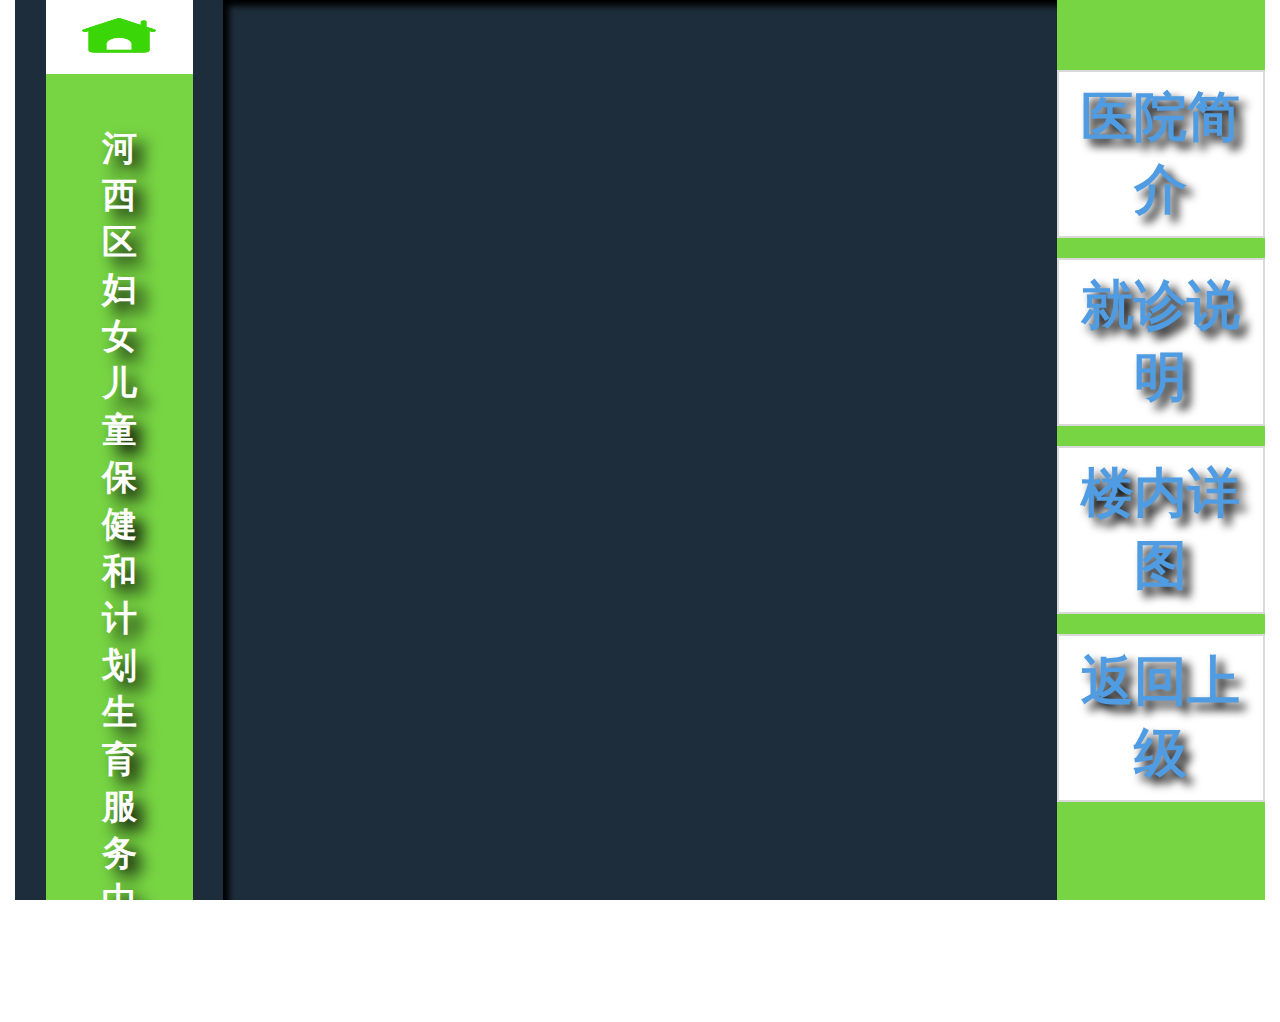
<file: index.html>
<!DOCTYPE html>
<html lang="en">
<head>
    <meta charset="UTF-8">
    <title>首页</title>
    <link rel="stylesheet" href="css/index.css">
    <link rel="stylesheet" href="layui/css/layui.css">
</head>
<style>
    .layui-col-md8{
        overflow: auto;
    }
    .layui-col-md12{
        height: 0;
    }
</style>
<body>
<div class="layui-fluid">
    <div class="layui-row">
        <!--左边-->
        <div class="layui-col-md2">
            <div class="grid-demo grid-demo-bg1">
                <div class="index_logo">
                    <img src="img/首页.png" alt="logo">
                </div>
                <div class="index_logo_bottom">
                    河<br>西<br>区<br>妇<br>女<br>儿<br>童<br>保<br>健<br>和<br>计<br>划<br>生<br>育<br>服<br>务<br>中<br>心
                </div>
            </div>
        </div>

        <!--中间内容-->
        <div class="layui-col-md8">
            <!--<div class="layui-col-md12">-->
                <!--医院简介-->
            <!--</div>-->
            <!--&lt;!&ndash;<div class="layui-col-md10">&ndash;&gt;-->
                <!--&lt;!&ndash;<img src="img/doctor.png" alt="">&ndash;&gt;-->
            <!--&lt;!&ndash;</div>&ndash;&gt;-->
            <!--<div class="layui-col-md10">-->
                <!--<div class="col_content">-->
                    <!--<p>天津市河西区天津市河西区天津市河西区天津市河西区天津市河西区天津市河西区天津市河西区天津市河西区天津市河西区天津市河西区天津市河西区天津市河西区</p>-->
                    <!--<p>天津市河西区天津市河西区天津市河西区天津市河西区天津市河西区天津市河西区天津市河西区天津市河西区天津市河西区天津市河西区天津市河西区天津市河西区</p>-->
                    <!--<p>天津市河西区天津市河西区天津市河西区天津市河西区天津市河西区天津市河西区天津市河西区天津市河西区天津市河西区天津市河西区天津市河西区天津市河西区</p>-->
                    <!--<p>天津市河西区天津市河西区天津市河西区天津市河西区天津市河西区天津市河西区天津市河西区天津市河西区天津市河西区天津市河西区天津市河西区天津市河西区</p>-->
                <!--</div>-->
            <!--</div>-->
        </div>

        <!--右边菜单-->
        <div class="layui-col-md2">
            <div class="grid-demo grid-demo-bg2">
                <a href="#">
                    <div class="index_nav">
                        医院简介
                    </div>
                </a>
                <a href="medical_advice.html">
                    <div class="index_nav">
                        就诊说明
                    </div>
                </a>
                <a href="details_img.html">
                    <div class="index_nav">
                        楼内详图
                    </div>
                </a>
                <a href="#">
                    <div class="index_nav history_go">
                        返回上级
                    </div>
                </a>
            </div>
        </div>
    </div>
</div>
</body>
</html>
<script src="js/jquery.min.js"></script>
<script src="layui/layui.js"></script>
<script src="js/index.js"></script>
<script src="js/utils/apiconfig.js"></script>
</file>
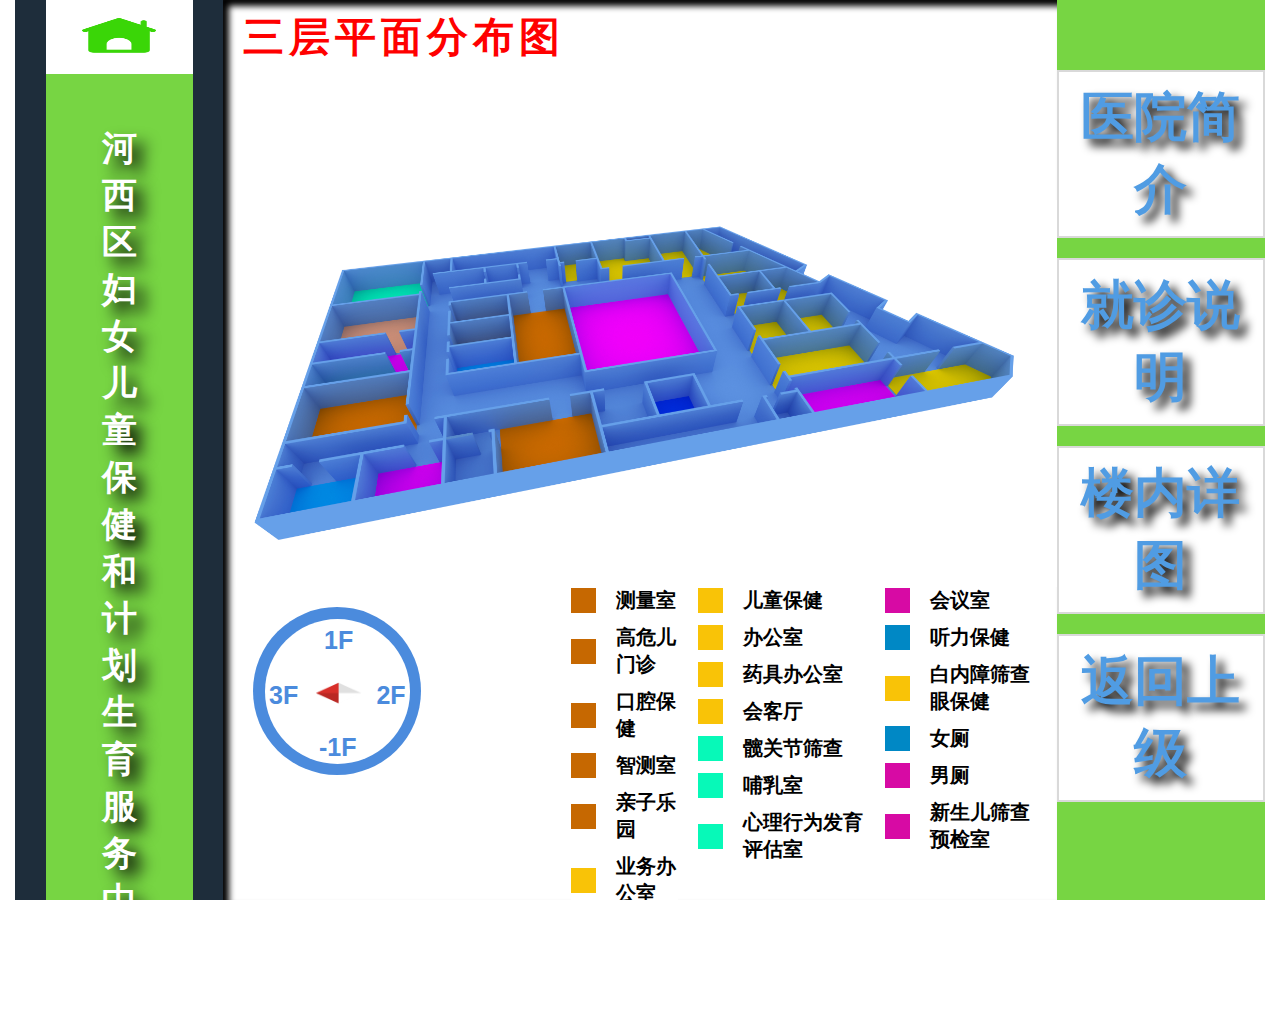
<file: floor/floor3.html>
<!DOCTYPE html>
<html lang="en">
<head>
    <meta charset="UTF-8">
    <title>三楼</title>
    <link rel="stylesheet" href="../css/details_img.css">
    <link rel="stylesheet" href="../css/index.css">
    <link rel="stylesheet" href="../layui/css/layui.css">
    <link rel="stylesheet" href="../css/3d_position.css">
</head>
<style>
    .layui-col-md10 {
        padding-top: 0;
    }
    .clumn_radius_content .radius_content_center img {
        transform: rotate(90deg);
    }

</style>
<body>
<div class="layui-fluid">
    <div class="layui-row">
        <!--左边-->
        <div class="layui-col-md2">
            <div class="grid-demo grid-demo-bg1">
                <div class="index_logo">
                    <img src="../img/首页.png" alt="logo">
                </div>
                <div class="index_logo_bottom">
                    河<br>西<br>区<br>妇<br>女<br>儿<br>童<br>保<br>健<br>和<br>计<br>划<br>生<br>育<br>服<br>务<br>中<br>心
                </div>
            </div>
        </div>

        <!--中间内容-->
        <div class="layui-col-md8" style="background-color: white;">
            <div class="layui-col-md12">
                <h3>三层平面分布图</h3>
            </div>
            <div class="layui-col-md10">
                <img src="../img/图纸/01.jpg" alt="">
            </div>
            <div class="layui-col-md5">
                <div class="clumn_radius">
                    <span class="clumn_radius_content">
                        <a href="../details_img.html"><span class="clumn_radius_content1">1F</span></a>
                        <a href="../floor/floor2.html"><span class="clumn_radius_content2">2F</span></a>
                        <a href="../floor/floor4.html"><span class="clumn_radius_content3">-1F</span></a>
                        <a href="../floor/floor3.html"><span class="clumn_radius_content4">3F</span></a>
                        <span class="radius_content_center">
                            <img src="../img/zhinanzhen.png" alt="">
                        </span>
                    </span>
                </div>
            </div>
            <div class="layui-col-md7">
                <ul class="clumn_radius_right">
                    <li class="clumn_radius_right1">
                        <div class="clumn_radius_right1_zheng">
                            <p class="zheng8"></p>
                            <p class="zheng_title">测量室</p>
                        </div>
                        <div class="clumn_radius_right1_zheng">
                            <p class="zheng8"></p>
                            <p class="zheng_title">高危儿门诊</p>
                        </div>
                        <div class="clumn_radius_right1_zheng">
                            <p class="zheng8"></p>
                            <p class="zheng_title">口腔保健</p>
                        </div>
                        <div class="clumn_radius_right1_zheng">
                            <p class="zheng8"></p>
                            <p class="zheng_title">智测室</p>
                        </div>
                        <div class="clumn_radius_right1_zheng">
                            <p class="zheng8"></p>
                            <p class="zheng_title">亲子乐园</p>
                        </div>
                        <div class="clumn_radius_right1_zheng clhs">
                            <p class="zheng11"></p>
                            <p class="zheng_title">业务办公室</p>
                        </div>
                        <div class="clumn_radius_right1_zheng">
                            <p class="zheng12"></p>
                            <p class="zheng_title">共享空间</p>
                        </div>
                    </li>
                    <li class="clumn_radius_right1">
                        <div class="clumn_radius_right1_zheng">
                            <p class="zheng11"></p>
                            <p class="zheng_title">儿童保健</p>
                        </div>
                        <div class="clumn_radius_right1_zheng">
                            <p class="zheng11"></p>
                            <p class="zheng_title">办公室</p>
                        </div>
                        <div class="clumn_radius_right1_zheng adaw">
                            <p class="zheng11"></p>
                            <p class="zheng_title">药具办公室</p>
                        </div>
                        <div class="clumn_radius_right1_zheng">
                            <p class="zheng11"></p>
                            <p class="zheng_title">会客厅</p>
                        </div>
                        <div class="clumn_radius_right1_zheng">
                            <p class="zheng5"></p>
                            <p class="zheng_title">髋关节筛查</p>
                        </div>
                        <div class="clumn_radius_right1_zheng">
                            <p class="zheng5"></p>
                            <p class="zheng_title">哺乳室</p>
                        </div>
                        <div class="clumn_radius_right1_zheng">
                            <p class="zheng5"></p>
                            <p class="zheng_title">心理行为发育评估室</p>
                        </div>
                    </li>
                    <li class="clumn_radius_right1">
                        <div class="clumn_radius_right1_zheng">
                            <p class="zheng12"></p>
                            <p class="zheng_title">会议室</p>
                        </div>
                        <div class="clumn_radius_right1_zheng">
                            <p class="zheng9"></p>
                            <p class="zheng_title">听力保健</p>
                        </div>
                        <div class="clumn_radius_right1_zheng">
                            <p class="zheng11"></p>
                            <p class="zheng_title">白内障筛查眼保健</p>
                        </div>
                        <div class="clumn_radius_right1_zheng slas">
                            <p class="zheng9"></p>
                            <p class="zheng_title">女厕</p>
                        </div>
                        <div class="clumn_radius_right1_zheng">
                            <p class="zheng12"></p>
                            <p class="zheng_title">男厕</p>
                        </div>
                        <div class="clumn_radius_right1_zheng">
                            <p class="zheng12"></p>
                            <p class="zheng_title">新生儿筛查预检室</p>
                        </div>
                    </li>
                </ul>
            </div>
        </div>

        <!--右边菜单-->
        <div class="layui-col-md2">
            <div class="grid-demo grid-demo-bg2">
                <a href="../index.html">
                    <div class="index_nav">
                        医院简介
                    </div>
                </a>
                <a href="../medical_advice.html">
                    <div class="index_nav">
                        就诊说明
                    </div>
                </a>
                <a href="../details_img.html">
                    <div class="index_nav">
                        楼内详图
                    </div>
                </a>
                <a href="#">
                    <div class="index_nav history_go">
                        返回上级
                    </div>
                </a>
            </div>
        </div>
    </div>
</div>

</body>
</html>
<script src="../js/jquery.min.js"></script>
<script src="../layui/layui.js"></script>
<script src="../js/utils/apiconfig.js"></script>
<script src="../js/floor3.js"></script>
</file>
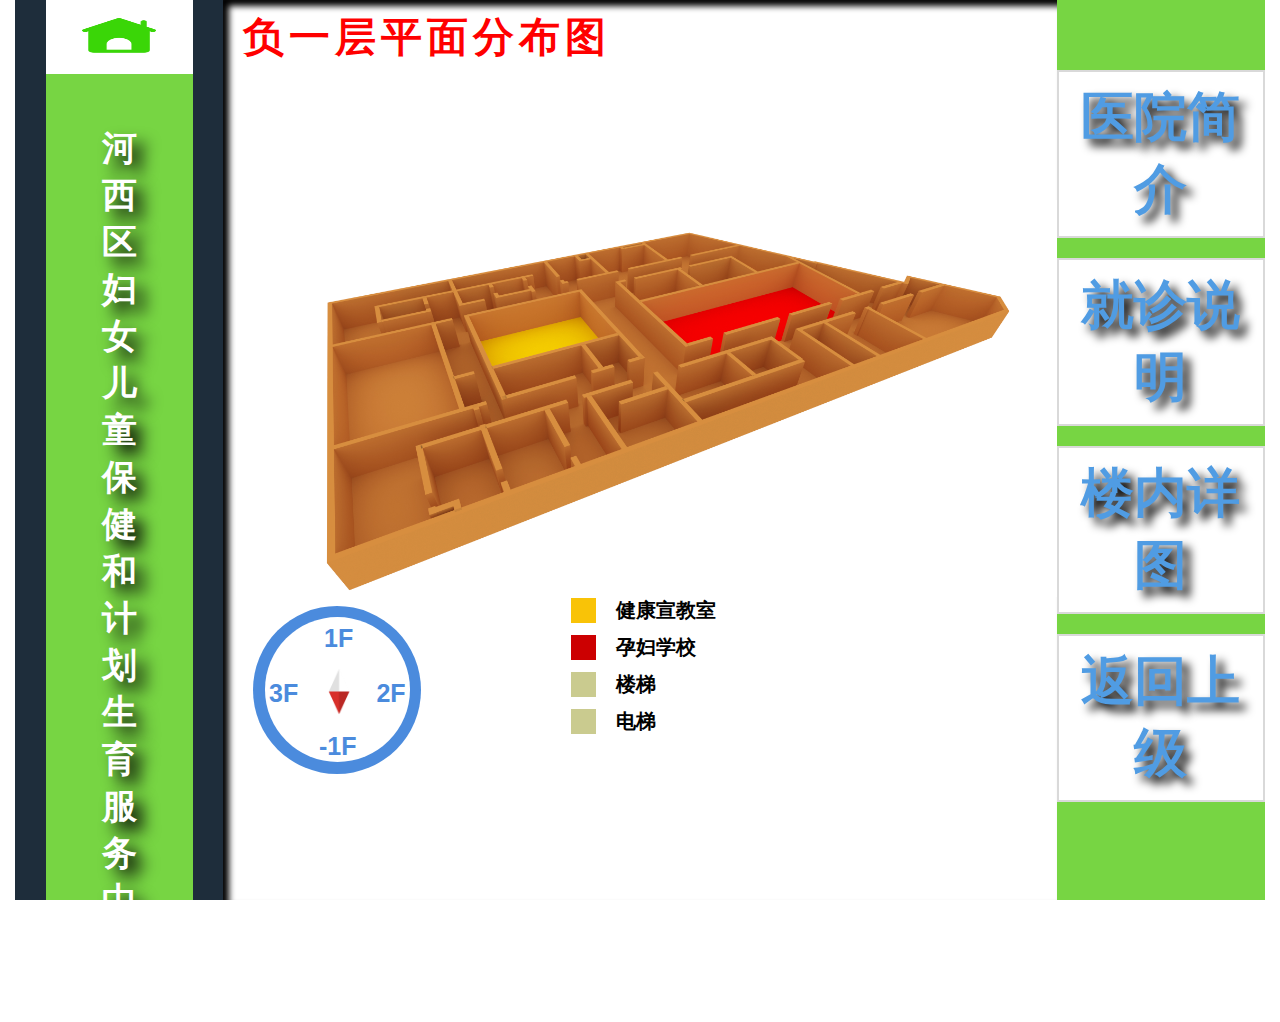
<file: floor/floor4.html>
<!DOCTYPE html>
<html lang="en">
<head>
    <meta charset="UTF-8">
    <title>三楼</title>
    <link rel="stylesheet" href="../css/details_img.css">
    <link rel="stylesheet" href="../css/index.css">
    <link rel="stylesheet" href="../layui/css/layui.css">
    <link rel="stylesheet" href="../css/3d_position.css">
</head>
<style>
    .layui-col-md10 {
        padding-top: 0;
    }
    .clumn_radius_content .radius_content_center img {
        transform: none;
    }

</style>
<body>
<div class="layui-fluid">
    <div class="layui-row">
        <!--左边-->
        <div class="layui-col-md2">
            <div class="grid-demo grid-demo-bg1">
                <div class="index_logo">
                    <img src="../img/首页.png" alt="logo">
                </div>
                <div class="index_logo_bottom">
                    河<br>西<br>区<br>妇<br>女<br>儿<br>童<br>保<br>健<br>和<br>计<br>划<br>生<br>育<br>服<br>务<br>中<br>心
                </div>
            </div>
        </div>

        <!--中间内容-->
        <div class="layui-col-md8" style="background-color: white;">
            <div class="layui-col-md12">
                <h3>负一层平面分布图</h3>
            </div>
            <div class="layui-col-md10">
                <img src="../img/图纸/0.jpg" alt="" style="width: 127%">
            </div>
            <div class="layui-col-md5" style="margin-top: -1px;">
                <div class="clumn_radius">
                    <span class="clumn_radius_content">
                        <a href="../details_img.html"><span class="clumn_radius_content1">1F</span></a>
                        <a href="../floor/floor2.html"><span class="clumn_radius_content2">2F</span></a>
                        <a href="../floor/floor4.html"><span class="clumn_radius_content3">-1F</span></a>
                        <a href="../floor/floor3.html"><span class="clumn_radius_content4">3F</span></a>
                        <span class="radius_content_center">
                            <img src="../img/zhinanzhen.png" alt="">
                        </span>
                    </span>
                </div>
            </div>
            <div class="layui-col-md7">
                <ul class="clumn_radius_right">
                    <li class="clumn_radius_right1">
                        <div class="clumn_radius_right1_zheng">
                            <p class="zheng11"></p>
                            <p class="zheng_title">健康宣教室</p>
                        </div>
                        <div class="clumn_radius_right1_zheng">
                            <p class="zheng2"></p>
                            <p class="zheng_title">孕妇学校</p>
                        </div>
                        <div class="clumn_radius_right1_zheng">
                            <p class="zheng7"></p>
                            <p class="zheng_title">楼梯</p>
                        </div>
                        <div class="clumn_radius_right1_zheng">
                            <p class="zheng7"></p>
                            <p class="zheng_title">电梯</p>
                        </div>
                    </li>
                </ul>
            </div>
        </div>

        <!--右边菜单-->
        <div class="layui-col-md2">
            <div class="grid-demo grid-demo-bg2">
                <a href="../index.html">
                    <div class="index_nav">
                        医院简介
                    </div>
                </a>
                <a href="../medical_advice.html">
                    <div class="index_nav">
                        就诊说明
                    </div>
                </a>
                <a href="../details_img.html">
                    <div class="index_nav">
                        楼内详图
                    </div>
                </a>
                <a href="#">
                    <div class="index_nav history_go">
                        返回上级
                    </div>
                </a>
            </div>
        </div>
    </div>
</div>
</body>
</html>
<script src="../js/jquery.min.js"></script>
<script src="../layui/layui.js"></script>
<script src="../js/utils/apiconfig.js"></script>
<script src="../js/floor4.js"></script>
</file>
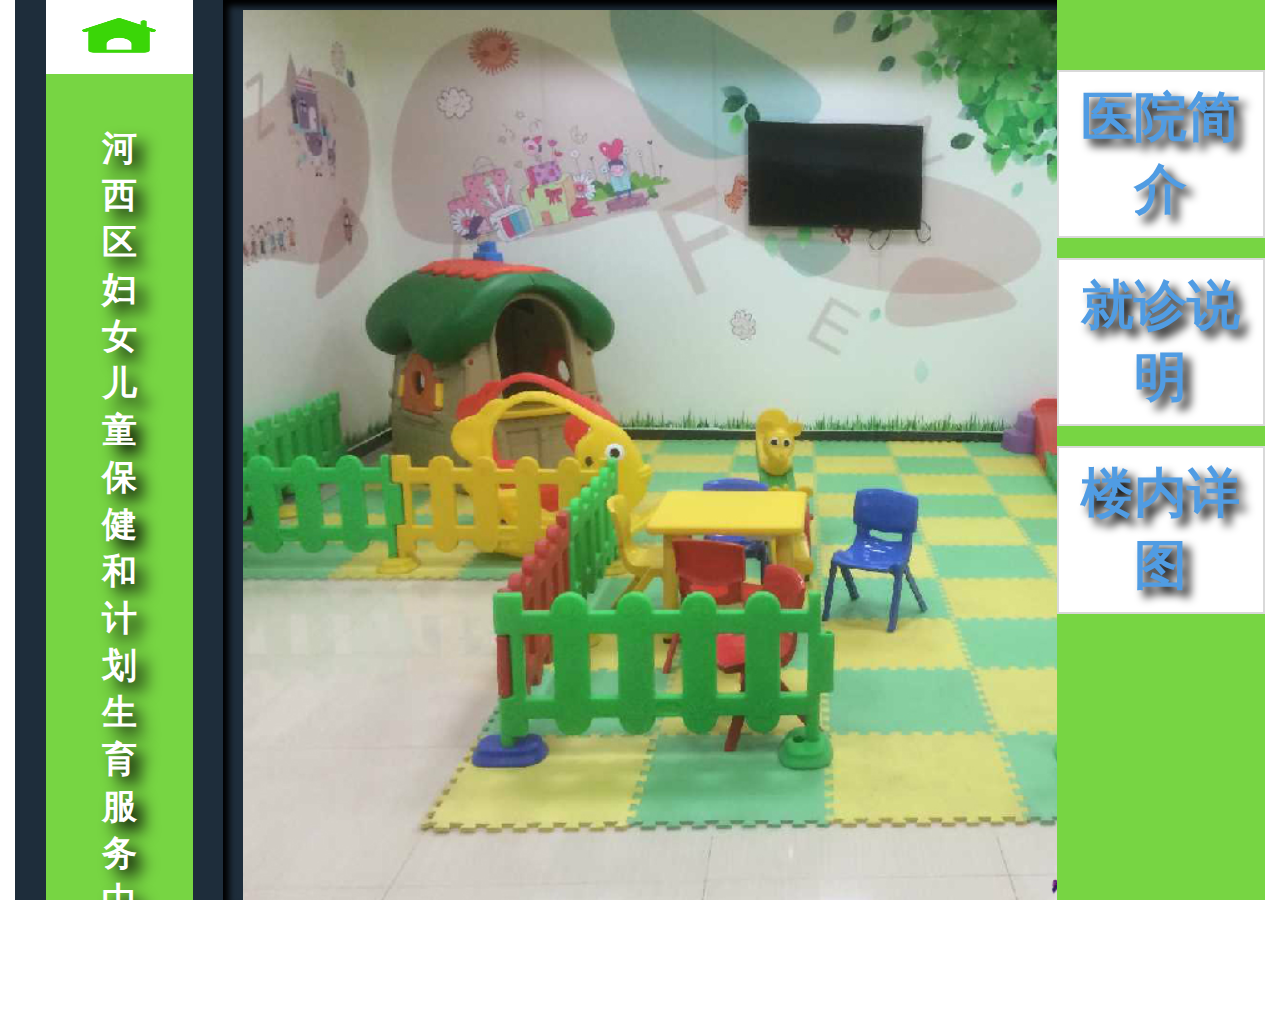
<file: look_img/children_img.html>
<!DOCTYPE html>
<html lang="en">
<head>
    <meta charset="UTF-8">
    <title>儿童休闲区房间展示</title>
    <link rel="stylesheet" href="../css/index.css">
    <link rel="stylesheet" href="../layui/css/layui.css">
</head>
<body>
<div class="layui-fluid">
    <div class="layui-row">
        <!--左边-->
        <div class="layui-col-md2">
            <div class="grid-demo grid-demo-bg1">
                <div class="index_logo">
                    <img src="../img/首页.png" alt="logo">
                </div>
                <div class="index_logo_bottom">
                    河<br>西<br>区<br>妇<br>女<br>儿<br>童<br>保<br>健<br>和<br>计<br>划<br>生<br>育<br>服<br>务<br>中<br>心
                </div>
            </div>
        </div>

        <div class="layui-col-md8">
            <div class="layui-col-md12">
                <img src="../img/child_img.png" alt="">
            </div>
        </div>
        <!--右边菜单-->
        <div class="layui-col-md2">
            <div class="grid-demo grid-demo-bg2">
                <a href="../index.html">
                    <div class="index_nav">
                        医院简介
                    </div>
                </a>
                <a href="../medical_advice.html">
                    <div class="index_nav">
                        就诊说明
                    </div>
                </a>
                <a href="../details_img.html">
                    <div class="index_nav">
                        楼内详图
                    </div>
                </a>
            </div>
        </div>
    </div>
</div>

</body>
</html>
<script src="../js/jquery.min.js"></script>
<script src="../layui/layui.js"></script>
</file>
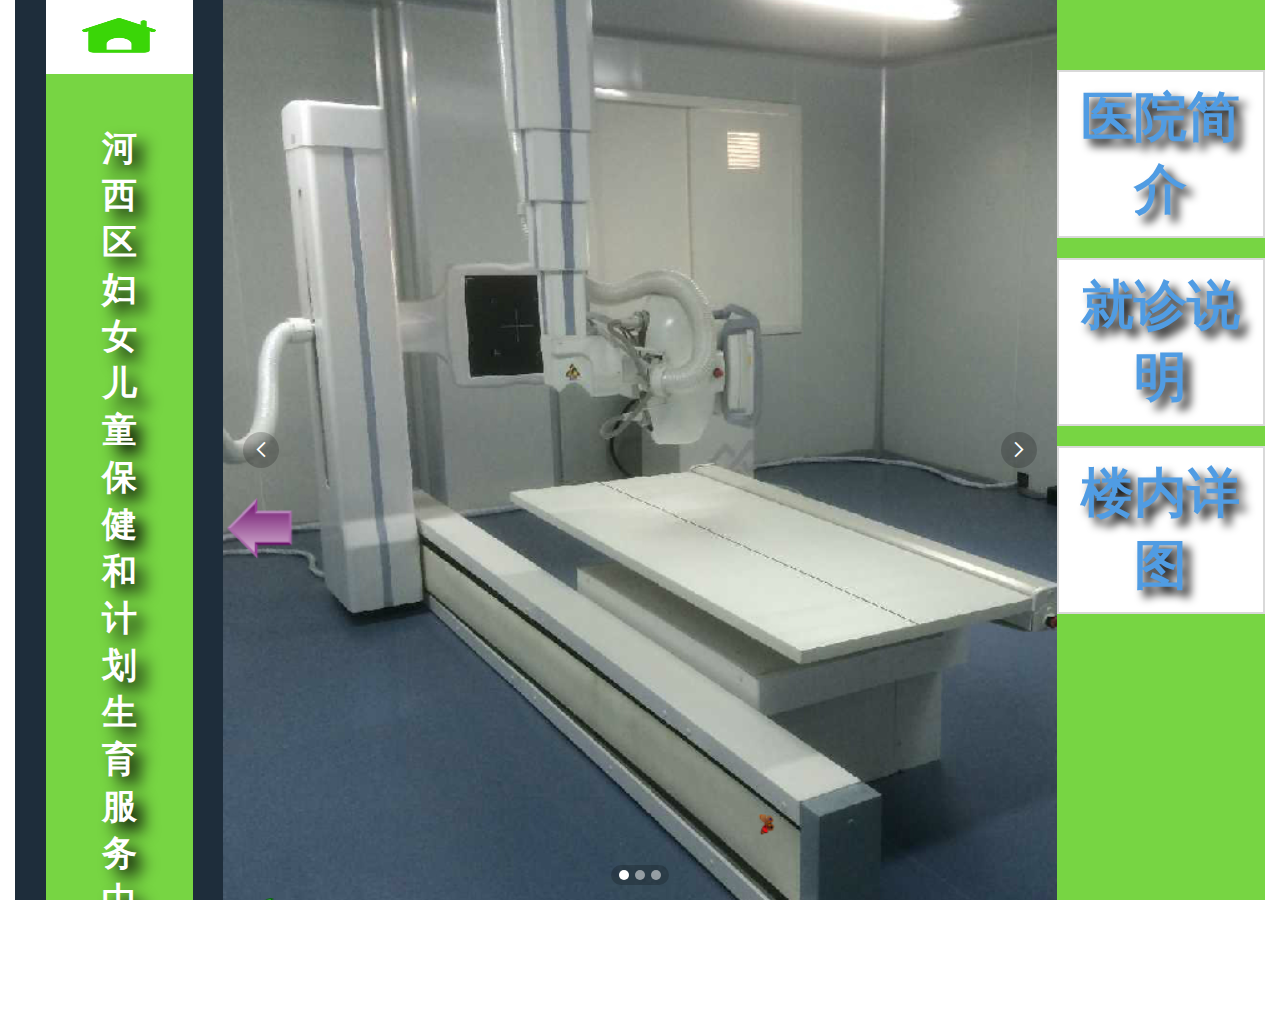
<file: look_img/Department.html>
<!DOCTYPE html>
<html lang="en">
<head>
    <meta charset="UTF-8">
    <title>放射科房间展示</title>
    <link rel="stylesheet" href="../css/index.css">
    <link rel="stylesheet" href="../layui/css/layui.css">
</head>
<body>
<div class="layui-fluid">
    <div class="layui-row">
        <!--左边-->
        <div class="layui-col-md2">
            <div class="grid-demo grid-demo-bg1">
                <div class="index_logo">
                    <img src="../img/首页.png" alt="logo">
                </div>
                <div class="index_logo_bottom">
                    河<br>西<br>区<br>妇<br>女<br>儿<br>童<br>保<br>健<br>和<br>计<br>划<br>生<br>育<br>服<br>务<br>中<br>心
                </div>
            </div>
        </div>

        <div class="layui-col-md8">
                <div class="layui-carousel" id="test1">
                    <div carousel-item>
                        <div><img src="../img/放射ke.png" alt=""></div>
                        <div><img src="../img/放射ke.png" alt=""></div>
                        <div><img src="../img/放射ke.png" alt=""></div>
                    </div>
                </div>
        </div>
        <!--右边菜单-->
        <div class="layui-col-md2">
            <div class="grid-demo grid-demo-bg2">
                <a href="../index.html">
                    <div class="index_nav">
                        医院简介
                    </div>
                </a>
                <a href="../medical_advice.html">
                    <div class="index_nav">
                        就诊说明
                    </div>
                </a>
                <a href="../details_img.html">
                    <div class="index_nav">
                        楼内详图
                    </div>
                </a>
            </div>
        </div>
    </div>
</div>

</body>
</html>
<script src="../js/jquery.min.js"></script>
<script src="../layui/layui.js"></script>
<script src="../js/Department.js"></script>
</file>
<file: css/index.css>
*{
    /*padding: 0 !important;*/
    /*margin: 0 !important;*/
    text-decoration: none;
}
a {
    text-decoration: none;
    color: #000;
}
html,body{
    height: 100%;
    margin:0;
    padding: 0;
    overflow:hidden hidden;

}
/*正常的未被访问过的链接*/
a:link {
    text-decoration: none;
}
/*已经访问过的链接*/
a:visited {
    text-decoration: none;
}
/*鼠标划过(停留)的链接*/
a:hover {
    text-decoration: none;
}
/* 正在点击的链接*/
a:active {
    text-decoration: none;
}
.layui-fluid{
    height: 100% !important;
}
.layui-row{
    height: 100%;
    /*background-color: rgb(30,45,59);*/
    background-color: rgb(30,45,59);
}
.layui-col-md2{
    height: 100%;
}
.grid-demo-bg1{
    width: 147px;
    height: 100%;
    background-color: rgb(119,213,67);
    display: flex;
    flex-direction: column;
    margin: 0 auto;
}
.index_logo{
    width: 100%;
    height: 147px;
    background-color: white;
    display: flex;
    justify-content: center;
    align-items: center;
}
.index_logo img{
    width: 50%;
    height: 50%;
}
.index_logo_bottom{
    font-size: 35px;
    font-weight: 700;
    color: #fff;
    flex: 1;
    text-align: center;
    text-shadow:10px 10px 15px #000;
    padding: 51px 0;
}
/*右边菜单*/
.grid-demo-bg2{
    width: 100%;
    height: 100%;
    background-color: rgb(119,213,67);
    display: flex;
    flex-direction: column;
    margin: 0 auto;
    flex: 1;
    padding-top: 70px;
}
.index_nav{
    font-size: 53px;
    font-weight: 700;
    color: rgb(80,156,227);
    flex: 1;
    text-align: center;
    text-shadow:7px 7px 10px #000;
    padding: 10px 10px;
    margin-bottom: 20px;
    background-color: white;
    border: 2px solid rgb(217,217,217);
    box-sizing: border-box;
}
/*中间*/
.layui-col-md8{
    height: 100%;
    background-color: rgb(30,45,59);
    box-shadow: inset 6px 6px 6px black;
    overflow: hidden;
}
.layui-col-md12{
    height: 200px;
    padding:10px 0 10px 20px;
    font-size: 35px;
    color: rgb(149,150,150);
    font-weight: 600;
}
.layui-col-md10{
    padding-top: 20px;
    width: 100% !important;
    display: flex !important;
    justify-content: center;
    align-items: center;
    overflow: hidden;
}
/*.layui-col-md10 img{*/
    /*width: 70%;*/
    /*height: 70%;*/
/*}*/
.col_content{
    height: 100%;
    width: 100%;
    color: rgb(149,150,150);
    font-size: 20px;
    font-weight: 600;
    padding: 0 30px;
    box-sizing: border-box;
    line-height: 40px;
    letter-spacing: 5px;
}
.col_content p{
    text-indent: 30px;
}
.button_posi{
    height: 100px;
    display: flex;
    justify-content: center;
    flex-direction: column;
    align-items: center;
    position: fixed;
    top:620px;
    right: 423px;
    z-index: 9999;
}
.button_posi button{
    margin-bottom: 20px;
    background-color: rgba(255,0,0,.1);
    border: 2px solid rgba(0,0,0,.1);
    /*padding:*/
}
.button_posi button:nth-child(2){
    margin-right: 10px;
}
.button_posi button i{
    color: #fff;
}
</file>
<file: layui/css/layui.css>
/** layui-v2.5.4 MIT License By https://www.layui.com */
 .layui-inline,img{display:inline-block;vertical-align:middle}h1,h2,h3,h4,h5,h6{font-weight:400}.layui-edge,.layui-header,.layui-inline,.layui-main{position:relative}.layui-body,.layui-edge,.layui-elip{overflow:hidden}.layui-btn,.layui-edge,.layui-inline,img{vertical-align:middle}.layui-btn,.layui-disabled,.layui-icon,.layui-unselect{-moz-user-select:none;-webkit-user-select:none;-ms-user-select:none}.layui-elip,.layui-form-checkbox span,.layui-form-pane .layui-form-label{text-overflow:ellipsis;white-space:nowrap}.layui-breadcrumb,.layui-tree-btnGroup{visibility:hidden}blockquote,body,button,dd,div,dl,dt,form,h1,h2,h3,h4,h5,h6,input,li,ol,p,pre,td,textarea,th,ul{margin:0;padding:0;-webkit-tap-highlight-color:rgba(0,0,0,0)}a:active,a:hover{outline:0}img{border:none}li{list-style:none}table{border-collapse:collapse;border-spacing:0}h4,h5,h6{font-size:100%}button,input,optgroup,option,select,textarea{font-family:inherit;font-size:inherit;font-style:inherit;font-weight:inherit;outline:0}pre{white-space:pre-wrap;white-space:-moz-pre-wrap;white-space:-pre-wrap;white-space:-o-pre-wrap;word-wrap:break-word}body{line-height:24px;font:14px Helvetica Neue,Helvetica,PingFang SC,Tahoma,Arial,sans-serif}hr{height:1px;margin:10px 0;border:0;clear:both}a{color:#333;text-decoration:none}a:hover{color:#777}a cite{font-style:normal;*cursor:pointer}.layui-border-box,.layui-border-box *{box-sizing:border-box}.layui-box,.layui-box *{box-sizing:content-box}.layui-clear{clear:both;*zoom:1}.layui-clear:after{content:'\20';clear:both;*zoom:1;display:block;height:0}.layui-inline{*display:inline;*zoom:1}.layui-edge{display:inline-block;width:0;height:0;border-width:6px;border-style:dashed;border-color:transparent}.layui-edge-top{top:-4px;border-bottom-color:#999;border-bottom-style:solid}.layui-edge-right{border-left-color:#999;border-left-style:solid}.layui-edge-bottom{top:2px;border-top-color:#999;border-top-style:solid}.layui-edge-left{border-right-color:#999;border-right-style:solid}.layui-disabled,.layui-disabled:hover{color:#d2d2d2!important;cursor:not-allowed!important}.layui-circle{border-radius:100%}.layui-show{display:block!important}.layui-hide{display:none!important}@font-face{font-family:layui-icon;src:url(../font/iconfont.eot?v=250);src:url(../font/iconfont.eot?v=250#iefix) format('embedded-opentype'),url(../font/iconfont.woff2?v=250) format('woff2'),url(../font/iconfont.woff?v=250) format('woff'),url(../font/iconfont.ttf?v=250) format('truetype'),url(../font/iconfont.svg?v=250#layui-icon) format('svg')}.layui-icon{font-family:layui-icon!important;font-size:16px;font-style:normal;-webkit-font-smoothing:antialiased;-moz-osx-font-smoothing:grayscale}.layui-icon-reply-fill:before{content:"\e611"}.layui-icon-set-fill:before{content:"\e614"}.layui-icon-menu-fill:before{content:"\e60f"}.layui-icon-search:before{content:"\e615"}.layui-icon-share:before{content:"\e641"}.layui-icon-set-sm:before{content:"\e620"}.layui-icon-engine:before{content:"\e628"}.layui-icon-close:before{content:"\1006"}.layui-icon-close-fill:before{content:"\1007"}.layui-icon-chart-screen:before{content:"\e629"}.layui-icon-star:before{content:"\e600"}.layui-icon-circle-dot:before{content:"\e617"}.layui-icon-chat:before{content:"\e606"}.layui-icon-release:before{content:"\e609"}.layui-icon-list:before{content:"\e60a"}.layui-icon-chart:before{content:"\e62c"}.layui-icon-ok-circle:before{content:"\1005"}.layui-icon-layim-theme:before{content:"\e61b"}.layui-icon-table:before{content:"\e62d"}.layui-icon-right:before{content:"\e602"}.layui-icon-left:before{content:"\e603"}.layui-icon-cart-simple:before{content:"\e698"}.layui-icon-face-cry:before{content:"\e69c"}.layui-icon-face-smile:before{content:"\e6af"}.layui-icon-survey:before{content:"\e6b2"}.layui-icon-tree:before{content:"\e62e"}.layui-icon-upload-circle:before{content:"\e62f"}.layui-icon-add-circle:before{content:"\e61f"}.layui-icon-download-circle:before{content:"\e601"}.layui-icon-templeate-1:before{content:"\e630"}.layui-icon-util:before{content:"\e631"}.layui-icon-face-surprised:before{content:"\e664"}.layui-icon-edit:before{content:"\e642"}.layui-icon-speaker:before{content:"\e645"}.layui-icon-down:before{content:"\e61a"}.layui-icon-file:before{content:"\e621"}.layui-icon-layouts:before{content:"\e632"}.layui-icon-rate-half:before{content:"\e6c9"}.layui-icon-add-circle-fine:before{content:"\e608"}.layui-icon-prev-circle:before{content:"\e633"}.layui-icon-read:before{content:"\e705"}.layui-icon-404:before{content:"\e61c"}.layui-icon-carousel:before{content:"\e634"}.layui-icon-help:before{content:"\e607"}.layui-icon-code-circle:before{content:"\e635"}.layui-icon-water:before{content:"\e636"}.layui-icon-username:before{content:"\e66f"}.layui-icon-find-fill:before{content:"\e670"}.layui-icon-about:before{content:"\e60b"}.layui-icon-location:before{content:"\e715"}.layui-icon-up:before{content:"\e619"}.layui-icon-pause:before{content:"\e651"}.layui-icon-date:before{content:"\e637"}.layui-icon-layim-uploadfile:before{content:"\e61d"}.layui-icon-delete:before{content:"\e640"}.layui-icon-play:before{content:"\e652"}.layui-icon-top:before{content:"\e604"}.layui-icon-friends:before{content:"\e612"}.layui-icon-refresh-3:before{content:"\e9aa"}.layui-icon-ok:before{content:"\e605"}.layui-icon-layer:before{content:"\e638"}.layui-icon-face-smile-fine:before{content:"\e60c"}.layui-icon-dollar:before{content:"\e659"}.layui-icon-group:before{content:"\e613"}.layui-icon-layim-download:before{content:"\e61e"}.layui-icon-picture-fine:before{content:"\e60d"}.layui-icon-link:before{content:"\e64c"}.layui-icon-diamond:before{content:"\e735"}.layui-icon-log:before{content:"\e60e"}.layui-icon-rate-solid:before{content:"\e67a"}.layui-icon-fonts-del:before{content:"\e64f"}.layui-icon-unlink:before{content:"\e64d"}.layui-icon-fonts-clear:before{content:"\e639"}.layui-icon-triangle-r:before{content:"\e623"}.layui-icon-circle:before{content:"\e63f"}.layui-icon-radio:before{content:"\e643"}.layui-icon-align-center:before{content:"\e647"}.layui-icon-align-right:before{content:"\e648"}.layui-icon-align-left:before{content:"\e649"}.layui-icon-loading-1:before{content:"\e63e"}.layui-icon-return:before{content:"\e65c"}.layui-icon-fonts-strong:before{content:"\e62b"}.layui-icon-upload:before{content:"\e67c"}.layui-icon-dialogue:before{content:"\e63a"}.layui-icon-video:before{content:"\e6ed"}.layui-icon-headset:before{content:"\e6fc"}.layui-icon-cellphone-fine:before{content:"\e63b"}.layui-icon-add-1:before{content:"\e654"}.layui-icon-face-smile-b:before{content:"\e650"}.layui-icon-fonts-html:before{content:"\e64b"}.layui-icon-form:before{content:"\e63c"}.layui-icon-cart:before{content:"\e657"}.layui-icon-camera-fill:before{content:"\e65d"}.layui-icon-tabs:before{content:"\e62a"}.layui-icon-fonts-code:before{content:"\e64e"}.layui-icon-fire:before{content:"\e756"}.layui-icon-set:before{content:"\e716"}.layui-icon-fonts-u:before{content:"\e646"}.layui-icon-triangle-d:before{content:"\e625"}.layui-icon-tips:before{content:"\e702"}.layui-icon-picture:before{content:"\e64a"}.layui-icon-more-vertical:before{content:"\e671"}.layui-icon-flag:before{content:"\e66c"}.layui-icon-loading:before{content:"\e63d"}.layui-icon-fonts-i:before{content:"\e644"}.layui-icon-refresh-1:before{content:"\e666"}.layui-icon-rmb:before{content:"\e65e"}.layui-icon-home:before{content:"\e68e"}.layui-icon-user:before{content:"\e770"}.layui-icon-notice:before{content:"\e667"}.layui-icon-login-weibo:before{content:"\e675"}.layui-icon-voice:before{content:"\e688"}.layui-icon-upload-drag:before{content:"\e681"}.layui-icon-login-qq:before{content:"\e676"}.layui-icon-snowflake:before{content:"\e6b1"}.layui-icon-file-b:before{content:"\e655"}.layui-icon-template:before{content:"\e663"}.layui-icon-auz:before{content:"\e672"}.layui-icon-console:before{content:"\e665"}.layui-icon-app:before{content:"\e653"}.layui-icon-prev:before{content:"\e65a"}.layui-icon-website:before{content:"\e7ae"}.layui-icon-next:before{content:"\e65b"}.layui-icon-component:before{content:"\e857"}.layui-icon-more:before{content:"\e65f"}.layui-icon-login-wechat:before{content:"\e677"}.layui-icon-shrink-right:before{content:"\e668"}.layui-icon-spread-left:before{content:"\e66b"}.layui-icon-camera:before{content:"\e660"}.layui-icon-note:before{content:"\e66e"}.layui-icon-refresh:before{content:"\e669"}.layui-icon-female:before{content:"\e661"}.layui-icon-male:before{content:"\e662"}.layui-icon-password:before{content:"\e673"}.layui-icon-senior:before{content:"\e674"}.layui-icon-theme:before{content:"\e66a"}.layui-icon-tread:before{content:"\e6c5"}.layui-icon-praise:before{content:"\e6c6"}.layui-icon-star-fill:before{content:"\e658"}.layui-icon-rate:before{content:"\e67b"}.layui-icon-template-1:before{content:"\e656"}.layui-icon-vercode:before{content:"\e679"}.layui-icon-cellphone:before{content:"\e678"}.layui-icon-screen-full:before{content:"\e622"}.layui-icon-screen-restore:before{content:"\e758"}.layui-icon-cols:before{content:"\e610"}.layui-icon-export:before{content:"\e67d"}.layui-icon-print:before{content:"\e66d"}.layui-icon-slider:before{content:"\e714"}.layui-icon-addition:before{content:"\e624"}.layui-icon-subtraction:before{content:"\e67e"}.layui-icon-service:before{content:"\e626"}.layui-icon-transfer:before{content:"\e691"}.layui-main{width:1140px;margin:0 auto}.layui-header{z-index:1000;height:60px}.layui-header a:hover{transition:all .5s;-webkit-transition:all .5s}.layui-side{position:fixed;left:0;top:0;bottom:0;z-index:999;width:200px;overflow-x:hidden}.layui-side-scroll{position:relative;width:220px;height:100%;overflow-x:hidden}.layui-body{position:absolute;left:200px;right:0;top:0;bottom:0;z-index:998;width:auto;overflow-y:auto;box-sizing:border-box}.layui-layout-body{overflow:hidden}.layui-layout-admin .layui-header{background-color:#23262E}.layui-layout-admin .layui-side{top:60px;width:200px;overflow-x:hidden}.layui-layout-admin .layui-body{position:fixed;top:60px;bottom:44px}.layui-layout-admin .layui-main{width:auto;margin:0 15px}.layui-layout-admin .layui-footer{position:fixed;left:200px;right:0;bottom:0;height:44px;line-height:44px;padding:0 15px;background-color:#eee}.layui-layout-admin .layui-logo{position:absolute;left:0;top:0;width:200px;height:100%;line-height:60px;text-align:center;color:#009688;font-size:16px}.layui-layout-admin .layui-header .layui-nav{background:0 0}.layui-layout-left{position:absolute!important;left:200px;top:0}.layui-layout-right{position:absolute!important;right:0;top:0}.layui-container{position:relative;margin:0 auto;padding:0 15px;box-sizing:border-box}.layui-fluid{position:relative;margin:0 auto;padding:0 15px}.layui-row:after,.layui-row:before{content:'';display:block;clear:both}.layui-col-lg1,.layui-col-lg10,.layui-col-lg11,.layui-col-lg12,.layui-col-lg2,.layui-col-lg3,.layui-col-lg4,.layui-col-lg5,.layui-col-lg6,.layui-col-lg7,.layui-col-lg8,.layui-col-lg9,.layui-col-md1,.layui-col-md10,.layui-col-md11,.layui-col-md12,.layui-col-md2,.layui-col-md3,.layui-col-md4,.layui-col-md5,.layui-col-md6,.layui-col-md7,.layui-col-md8,.layui-col-md9,.layui-col-sm1,.layui-col-sm10,.layui-col-sm11,.layui-col-sm12,.layui-col-sm2,.layui-col-sm3,.layui-col-sm4,.layui-col-sm5,.layui-col-sm6,.layui-col-sm7,.layui-col-sm8,.layui-col-sm9,.layui-col-xs1,.layui-col-xs10,.layui-col-xs11,.layui-col-xs12,.layui-col-xs2,.layui-col-xs3,.layui-col-xs4,.layui-col-xs5,.layui-col-xs6,.layui-col-xs7,.layui-col-xs8,.layui-col-xs9{position:relative;display:block;box-sizing:border-box}.layui-col-xs1,.layui-col-xs10,.layui-col-xs11,.layui-col-xs12,.layui-col-xs2,.layui-col-xs3,.layui-col-xs4,.layui-col-xs5,.layui-col-xs6,.layui-col-xs7,.layui-col-xs8,.layui-col-xs9{float:left}.layui-col-xs1{width:8.33333333%}.layui-col-xs2{width:16.66666667%}.layui-col-xs3{width:25%}.layui-col-xs4{width:33.33333333%}.layui-col-xs5{width:41.66666667%}.layui-col-xs6{width:50%}.layui-col-xs7{width:58.33333333%}.layui-col-xs8{width:66.66666667%}.layui-col-xs9{width:75%}.layui-col-xs10{width:83.33333333%}.layui-col-xs11{width:91.66666667%}.layui-col-xs12{width:100%}.layui-col-xs-offset1{margin-left:8.33333333%}.layui-col-xs-offset2{margin-left:16.66666667%}.layui-col-xs-offset3{margin-left:25%}.layui-col-xs-offset4{margin-left:33.33333333%}.layui-col-xs-offset5{margin-left:41.66666667%}.layui-col-xs-offset6{margin-left:50%}.layui-col-xs-offset7{margin-left:58.33333333%}.layui-col-xs-offset8{margin-left:66.66666667%}.layui-col-xs-offset9{margin-left:75%}.layui-col-xs-offset10{margin-left:83.33333333%}.layui-col-xs-offset11{margin-left:91.66666667%}.layui-col-xs-offset12{margin-left:100%}@media screen and (max-width:768px){.layui-hide-xs{display:none!important}.layui-show-xs-block{display:block!important}.layui-show-xs-inline{display:inline!important}.layui-show-xs-inline-block{display:inline-block!important}}@media screen and (min-width:768px){.layui-container{width:750px}.layui-hide-sm{display:none!important}.layui-show-sm-block{display:block!important}.layui-show-sm-inline{display:inline!important}.layui-show-sm-inline-block{display:inline-block!important}.layui-col-sm1,.layui-col-sm10,.layui-col-sm11,.layui-col-sm12,.layui-col-sm2,.layui-col-sm3,.layui-col-sm4,.layui-col-sm5,.layui-col-sm6,.layui-col-sm7,.layui-col-sm8,.layui-col-sm9{float:left}.layui-col-sm1{width:8.33333333%}.layui-col-sm2{width:16.66666667%}.layui-col-sm3{width:25%}.layui-col-sm4{width:33.33333333%}.layui-col-sm5{width:41.66666667%}.layui-col-sm6{width:50%}.layui-col-sm7{width:58.33333333%}.layui-col-sm8{width:66.66666667%}.layui-col-sm9{width:75%}.layui-col-sm10{width:83.33333333%}.layui-col-sm11{width:91.66666667%}.layui-col-sm12{width:100%}.layui-col-sm-offset1{margin-left:8.33333333%}.layui-col-sm-offset2{margin-left:16.66666667%}.layui-col-sm-offset3{margin-left:25%}.layui-col-sm-offset4{margin-left:33.33333333%}.layui-col-sm-offset5{margin-left:41.66666667%}.layui-col-sm-offset6{margin-left:50%}.layui-col-sm-offset7{margin-left:58.33333333%}.layui-col-sm-offset8{margin-left:66.66666667%}.layui-col-sm-offset9{margin-left:75%}.layui-col-sm-offset10{margin-left:83.33333333%}.layui-col-sm-offset11{margin-left:91.66666667%}.layui-col-sm-offset12{margin-left:100%}}@media screen and (min-width:992px){.layui-container{width:970px}.layui-hide-md{display:none!important}.layui-show-md-block{display:block!important}.layui-show-md-inline{display:inline!important}.layui-show-md-inline-block{display:inline-block!important}.layui-col-md1,.layui-col-md10,.layui-col-md11,.layui-col-md12,.layui-col-md2,.layui-col-md3,.layui-col-md4,.layui-col-md5,.layui-col-md6,.layui-col-md7,.layui-col-md8,.layui-col-md9{float:left}.layui-col-md1{width:8.33333333%}.layui-col-md2{width:16.66666667%}.layui-col-md3{width:25%}.layui-col-md4{width:33.33333333%}.layui-col-md5{width:41.66666667%}.layui-col-md6{width:50%}.layui-col-md7{width:58.33333333%}.layui-col-md8{width:66.66666667%}.layui-col-md9{width:75%}.layui-col-md10{width:83.33333333%}.layui-col-md11{width:91.66666667%}.layui-col-md12{width:100%}.layui-col-md-offset1{margin-left:8.33333333%}.layui-col-md-offset2{margin-left:16.66666667%}.layui-col-md-offset3{margin-left:25%}.layui-col-md-offset4{margin-left:33.33333333%}.layui-col-md-offset5{margin-left:41.66666667%}.layui-col-md-offset6{margin-left:50%}.layui-col-md-offset7{margin-left:58.33333333%}.layui-col-md-offset8{margin-left:66.66666667%}.layui-col-md-offset9{margin-left:75%}.layui-col-md-offset10{margin-left:83.33333333%}.layui-col-md-offset11{margin-left:91.66666667%}.layui-col-md-offset12{margin-left:100%}}@media screen and (min-width:1200px){.layui-container{width:1170px}.layui-hide-lg{display:none!important}.layui-show-lg-block{display:block!important}.layui-show-lg-inline{display:inline!important}.layui-show-lg-inline-block{display:inline-block!important}.layui-col-lg1,.layui-col-lg10,.layui-col-lg11,.layui-col-lg12,.layui-col-lg2,.layui-col-lg3,.layui-col-lg4,.layui-col-lg5,.layui-col-lg6,.layui-col-lg7,.layui-col-lg8,.layui-col-lg9{float:left}.layui-col-lg1{width:8.33333333%}.layui-col-lg2{width:16.66666667%}.layui-col-lg3{width:25%}.layui-col-lg4{width:33.33333333%}.layui-col-lg5{width:41.66666667%}.layui-col-lg6{width:50%}.layui-col-lg7{width:58.33333333%}.layui-col-lg8{width:66.66666667%}.layui-col-lg9{width:75%}.layui-col-lg10{width:83.33333333%}.layui-col-lg11{width:91.66666667%}.layui-col-lg12{width:100%}.layui-col-lg-offset1{margin-left:8.33333333%}.layui-col-lg-offset2{margin-left:16.66666667%}.layui-col-lg-offset3{margin-left:25%}.layui-col-lg-offset4{margin-left:33.33333333%}.layui-col-lg-offset5{margin-left:41.66666667%}.layui-col-lg-offset6{margin-left:50%}.layui-col-lg-offset7{margin-left:58.33333333%}.layui-col-lg-offset8{margin-left:66.66666667%}.layui-col-lg-offset9{margin-left:75%}.layui-col-lg-offset10{margin-left:83.33333333%}.layui-col-lg-offset11{margin-left:91.66666667%}.layui-col-lg-offset12{margin-left:100%}}.layui-col-space1{margin:-.5px}.layui-col-space1>*{padding:.5px}.layui-col-space3{margin:-1.5px}.layui-col-space3>*{padding:1.5px}.layui-col-space5{margin:-2.5px}.layui-col-space5>*{padding:2.5px}.layui-col-space8{margin:-3.5px}.layui-col-space8>*{padding:3.5px}.layui-col-space10{margin:-5px}.layui-col-space10>*{padding:5px}.layui-col-space12{margin:-6px}.layui-col-space12>*{padding:6px}.layui-col-space15{margin:-7.5px}.layui-col-space15>*{padding:7.5px}.layui-col-space18{margin:-9px}.layui-col-space18>*{padding:9px}.layui-col-space20{margin:-10px}.layui-col-space20>*{padding:10px}.layui-col-space22{margin:-11px}.layui-col-space22>*{padding:11px}.layui-col-space25{margin:-12.5px}.layui-col-space25>*{padding:12.5px}.layui-col-space30{margin:-15px}.layui-col-space30>*{padding:15px}.layui-btn,.layui-input,.layui-select,.layui-textarea,.layui-upload-button{outline:0;-webkit-appearance:none;transition:all .3s;-webkit-transition:all .3s;box-sizing:border-box}.layui-elem-quote{margin-bottom:10px;padding:15px;line-height:22px;border-left:5px solid #009688;border-radius:0 2px 2px 0;background-color:#f2f2f2}.layui-quote-nm{border-style:solid;border-width:1px 1px 1px 5px;background:0 0}.layui-elem-field{margin-bottom:10px;padding:0;border-width:1px;border-style:solid}.layui-elem-field legend{margin-left:20px;padding:0 10px;font-size:20px;font-weight:300}.layui-field-title{margin:10px 0 20px;border-width:1px 0 0}.layui-field-box{padding:10px 15px}.layui-field-title .layui-field-box{padding:10px 0}.layui-progress{position:relative;height:6px;border-radius:20px;background-color:#e2e2e2}.layui-progress-bar{position:absolute;left:0;top:0;width:0;max-width:100%;height:6px;border-radius:20px;text-align:right;background-color:#5FB878;transition:all .3s;-webkit-transition:all .3s}.layui-progress-big,.layui-progress-big .layui-progress-bar{height:18px;line-height:18px}.layui-progress-text{position:relative;top:-20px;line-height:18px;font-size:12px;color:#666}.layui-progress-big .layui-progress-text{position:static;padding:0 10px;color:#fff}.layui-collapse{border-width:1px;border-style:solid;border-radius:2px}.layui-colla-content,.layui-colla-item{border-top-width:1px;border-top-style:solid}.layui-colla-item:first-child{border-top:none}.layui-colla-title{position:relative;height:42px;line-height:42px;padding:0 15px 0 35px;color:#333;background-color:#f2f2f2;cursor:pointer;font-size:14px;overflow:hidden}.layui-colla-content{display:none;padding:10px 15px;line-height:22px;color:#666}.layui-colla-icon{position:absolute;left:15px;top:0;font-size:14px}.layui-card{margin-bottom:15px;border-radius:2px;background-color:#fff;box-shadow:0 1px 2px 0 rgba(0,0,0,.05)}.layui-card:last-child{margin-bottom:0}.layui-card-header{position:relative;height:42px;line-height:42px;padding:0 15px;border-bottom:1px solid #f6f6f6;color:#333;border-radius:2px 2px 0 0;font-size:14px}.layui-bg-black,.layui-bg-blue,.layui-bg-cyan,.layui-bg-green,.layui-bg-orange,.layui-bg-red{color:#fff!important}.layui-card-body{position:relative;padding:10px 15px;line-height:24px}.layui-card-body[pad15]{padding:15px}.layui-card-body[pad20]{padding:20px}.layui-card-body .layui-table{margin:5px 0}.layui-card .layui-tab{margin:0}.layui-panel-window{position:relative;padding:15px;border-radius:0;border-top:5px solid #E6E6E6;background-color:#fff}.layui-auxiliar-moving{position:fixed;left:0;right:0;top:0;bottom:0;width:100%;height:100%;background:0 0;z-index:9999999999}.layui-form-label,.layui-form-mid,.layui-form-select,.layui-input-block,.layui-input-inline,.layui-textarea{position:relative}.layui-bg-red{background-color:#FF5722!important}.layui-bg-orange{background-color:#FFB800!important}.layui-bg-green{background-color:#009688!important}.layui-bg-cyan{background-color:#2F4056!important}.layui-bg-blue{background-color:#1E9FFF!important}.layui-bg-black{background-color:#393D49!important}.layui-bg-gray{background-color:#eee!important;color:#666!important}.layui-badge-rim,.layui-colla-content,.layui-colla-item,.layui-collapse,.layui-elem-field,.layui-form-pane .layui-form-item[pane],.layui-form-pane .layui-form-label,.layui-input,.layui-layedit,.layui-layedit-tool,.layui-quote-nm,.layui-select,.layui-tab-bar,.layui-tab-card,.layui-tab-title,.layui-tab-title .layui-this:after,.layui-textarea{border-color:#e6e6e6}.layui-timeline-item:before,hr{background-color:#e6e6e6}.layui-text{line-height:22px;font-size:14px;color:#666}.layui-text h1,.layui-text h2,.layui-text h3{font-weight:500;color:#333}.layui-text h1{font-size:30px}.layui-text h2{font-size:24px}.layui-text h3{font-size:18px}.layui-text a:not(.layui-btn){color:#01AAED}.layui-text a:not(.layui-btn):hover{text-decoration:underline}.layui-text ul{padding:5px 0 5px 15px}.layui-text ul li{margin-top:5px;list-style-type:disc}.layui-text em,.layui-word-aux{color:#999!important;padding:0 5px!important}.layui-btn{display:inline-block;height:38px;line-height:38px;padding:0 18px;background-color:#009688;color:#fff;white-space:nowrap;text-align:center;font-size:14px;border:none;border-radius:2px;cursor:pointer}.layui-btn:hover{opacity:.8;filter:alpha(opacity=80);color:#fff}.layui-btn:active{opacity:1;filter:alpha(opacity=100)}.layui-btn+.layui-btn{margin-left:10px}.layui-btn-container{font-size:0}.layui-btn-container .layui-btn{margin-right:10px;margin-bottom:10px}.layui-btn-container .layui-btn+.layui-btn{margin-left:0}.layui-table .layui-btn-container .layui-btn{margin-bottom:9px}.layui-btn-radius{border-radius:100px}.layui-btn .layui-icon{margin-right:3px;font-size:18px;vertical-align:bottom;vertical-align:middle\9}.layui-btn-primary{border:1px solid #C9C9C9;background-color:#fff;color:#555}.layui-btn-primary:hover{border-color:#009688;color:#333}.layui-btn-normal{background-color:#1E9FFF}.layui-btn-warm{background-color:#FFB800}.layui-btn-danger{background-color:#FF5722}.layui-btn-checked{background-color:#5FB878}.layui-btn-disabled,.layui-btn-disabled:active,.layui-btn-disabled:hover{border:1px solid #e6e6e6;background-color:#FBFBFB;color:#C9C9C9;cursor:not-allowed;opacity:1}.layui-btn-lg{height:44px;line-height:44px;padding:0 25px;font-size:16px}.layui-btn-sm{height:30px;line-height:30px;padding:0 10px;font-size:12px}.layui-btn-sm i{font-size:16px!important}.layui-btn-xs{height:22px;line-height:22px;padding:0 5px;font-size:12px}.layui-btn-xs i{font-size:14px!important}.layui-btn-group{display:inline-block;vertical-align:middle;font-size:0}.layui-btn-group .layui-btn{margin-left:0!important;margin-right:0!important;border-left:1px solid rgba(255,255,255,.5);border-radius:0}.layui-btn-group .layui-btn-primary{border-left:none}.layui-btn-group .layui-btn-primary:hover{border-color:#C9C9C9;color:#009688}.layui-btn-group .layui-btn:first-child{border-left:none;border-radius:2px 0 0 2px}.layui-btn-group .layui-btn-primary:first-child{border-left:1px solid #c9c9c9}.layui-btn-group .layui-btn:last-child{border-radius:0 2px 2px 0}.layui-btn-group .layui-btn+.layui-btn{margin-left:0}.layui-btn-group+.layui-btn-group{margin-left:10px}.layui-btn-fluid{width:100%}.layui-input,.layui-select,.layui-textarea{height:38px;line-height:1.3;line-height:38px\9;border-width:1px;border-style:solid;background-color:#fff;border-radius:2px}.layui-input::-webkit-input-placeholder,.layui-select::-webkit-input-placeholder,.layui-textarea::-webkit-input-placeholder{line-height:1.3}.layui-input,.layui-textarea{display:block;width:100%;padding-left:10px}.layui-input:hover,.layui-textarea:hover{border-color:#D2D2D2!important}.layui-input:focus,.layui-textarea:focus{border-color:#C9C9C9!important}.layui-textarea{min-height:100px;height:auto;line-height:20px;padding:6px 10px;resize:vertical}.layui-select{padding:0 10px}.layui-form input[type=checkbox],.layui-form input[type=radio],.layui-form select{display:none}.layui-form [lay-ignore]{display:initial}.layui-form-item{margin-bottom:15px;clear:both;*zoom:1}.layui-form-item:after{content:'\20';clear:both;*zoom:1;display:block;height:0}.layui-form-label{float:left;display:block;padding:9px 15px;width:80px;font-weight:400;line-height:20px;text-align:right}.layui-form-label-col{display:block;float:none;padding:9px 0;line-height:20px;text-align:left}.layui-form-item .layui-inline{margin-bottom:5px;margin-right:10px}.layui-input-block{margin-left:110px;min-height:36px}.layui-input-inline{display:inline-block;vertical-align:middle}.layui-form-item .layui-input-inline{float:left;width:190px;margin-right:10px}.layui-form-text .layui-input-inline{width:auto}.layui-form-mid{float:left;display:block;padding:9px 0!important;line-height:20px;margin-right:10px}.layui-form-danger+.layui-form-select .layui-input,.layui-form-danger:focus{border-color:#FF5722!important}.layui-form-select .layui-input{padding-right:30px;cursor:pointer}.layui-form-select .layui-edge{position:absolute;right:10px;top:50%;margin-top:-3px;cursor:pointer;border-width:6px;border-top-color:#c2c2c2;border-top-style:solid;transition:all .3s;-webkit-transition:all .3s}.layui-form-select dl{display:none;position:absolute;left:0;top:42px;padding:5px 0;z-index:899;min-width:100%;border:1px solid #d2d2d2;max-height:300px;overflow-y:auto;background-color:#fff;border-radius:2px;box-shadow:0 2px 4px rgba(0,0,0,.12);box-sizing:border-box}.layui-form-select dl dd,.layui-form-select dl dt{padding:0 10px;line-height:36px;white-space:nowrap;overflow:hidden;text-overflow:ellipsis}.layui-form-select dl dt{font-size:12px;color:#999}.layui-form-select dl dd{cursor:pointer}.layui-form-select dl dd:hover{background-color:#f2f2f2;-webkit-transition:.5s all;transition:.5s all}.layui-form-select .layui-select-group dd{padding-left:20px}.layui-form-select dl dd.layui-select-tips{padding-left:10px!important;color:#999}.layui-form-select dl dd.layui-this{background-color:#5FB878;color:#fff}.layui-form-checkbox,.layui-form-select dl dd.layui-disabled{background-color:#fff}.layui-form-selected dl{display:block}.layui-form-checkbox,.layui-form-checkbox *,.layui-form-switch{display:inline-block;vertical-align:middle}.layui-form-selected .layui-edge{margin-top:-9px;-webkit-transform:rotate(180deg);transform:rotate(180deg);margin-top:-3px\9}:root .layui-form-selected .layui-edge{margin-top:-9px\0/IE9}.layui-form-selectup dl{top:auto;bottom:42px}.layui-select-none{margin:5px 0;text-align:center;color:#999}.layui-select-disabled .layui-disabled{border-color:#eee!important}.layui-select-disabled .layui-edge{border-top-color:#d2d2d2}.layui-form-checkbox{position:relative;height:30px;line-height:30px;margin-right:10px;padding-right:30px;cursor:pointer;font-size:0;-webkit-transition:.1s linear;transition:.1s linear;box-sizing:border-box}.layui-form-checkbox span{padding:0 10px;height:100%;font-size:14px;border-radius:2px 0 0 2px;background-color:#d2d2d2;color:#fff;overflow:hidden}.layui-form-checkbox:hover span{background-color:#c2c2c2}.layui-form-checkbox i{position:absolute;right:0;top:0;width:30px;height:28px;border:1px solid #d2d2d2;border-left:none;border-radius:0 2px 2px 0;color:#fff;font-size:20px;text-align:center}.layui-form-checkbox:hover i{border-color:#c2c2c2;color:#c2c2c2}.layui-form-checked,.layui-form-checked:hover{border-color:#5FB878}.layui-form-checked span,.layui-form-checked:hover span{background-color:#5FB878}.layui-form-checked i,.layui-form-checked:hover i{color:#5FB878}.layui-form-item .layui-form-checkbox{margin-top:4px}.layui-form-checkbox[lay-skin=primary]{height:auto!important;line-height:normal!important;min-width:18px;min-height:18px;border:none!important;margin-right:0;padding-left:28px;padding-right:0;background:0 0}.layui-form-checkbox[lay-skin=primary] span{padding-left:0;padding-right:15px;line-height:18px;background:0 0;color:#666}.layui-form-checkbox[lay-skin=primary] i{right:auto;left:0;width:16px;height:16px;line-height:16px;border:1px solid #d2d2d2;font-size:12px;border-radius:2px;background-color:#fff;-webkit-transition:.1s linear;transition:.1s linear}.layui-form-checkbox[lay-skin=primary]:hover i{border-color:#5FB878;color:#fff}.layui-form-checked[lay-skin=primary] i{border-color:#5FB878!important;background-color:#5FB878;color:#fff}.layui-checkbox-disbaled[lay-skin=primary] span{background:0 0!important;color:#c2c2c2}.layui-checkbox-disbaled[lay-skin=primary]:hover i{border-color:#d2d2d2}.layui-form-item .layui-form-checkbox[lay-skin=primary]{margin-top:10px}.layui-form-switch{position:relative;height:22px;line-height:22px;min-width:35px;padding:0 5px;margin-top:8px;border:1px solid #d2d2d2;border-radius:20px;cursor:pointer;background-color:#fff;-webkit-transition:.1s linear;transition:.1s linear}.layui-form-switch i{position:absolute;left:5px;top:3px;width:16px;height:16px;border-radius:20px;background-color:#d2d2d2;-webkit-transition:.1s linear;transition:.1s linear}.layui-form-switch em{position:relative;top:0;width:25px;margin-left:21px;padding:0!important;text-align:center!important;color:#999!important;font-style:normal!important;font-size:12px}.layui-form-onswitch{border-color:#5FB878;background-color:#5FB878}.layui-checkbox-disbaled,.layui-checkbox-disbaled i{border-color:#e2e2e2!important}.layui-form-onswitch i{left:100%;margin-left:-21px;background-color:#fff}.layui-form-onswitch em{margin-left:5px;margin-right:21px;color:#fff!important}.layui-checkbox-disbaled span{background-color:#e2e2e2!important}.layui-checkbox-disbaled:hover i{color:#fff!important}[lay-radio]{display:none}.layui-form-radio,.layui-form-radio *{display:inline-block;vertical-align:middle}.layui-form-radio{line-height:28px;margin:6px 10px 0 0;padding-right:10px;cursor:pointer;font-size:0}.layui-form-radio *{font-size:14px}.layui-form-radio>i{margin-right:8px;font-size:22px;color:#c2c2c2}.layui-form-radio>i:hover,.layui-form-radioed>i{color:#5FB878}.layui-radio-disbaled>i{color:#e2e2e2!important}.layui-form-pane .layui-form-label{width:110px;padding:8px 15px;height:38px;line-height:20px;border-width:1px;border-style:solid;border-radius:2px 0 0 2px;text-align:center;background-color:#FBFBFB;overflow:hidden;box-sizing:border-box}.layui-form-pane .layui-input-inline{margin-left:-1px}.layui-form-pane .layui-input-block{margin-left:110px;left:-1px}.layui-form-pane .layui-input{border-radius:0 2px 2px 0}.layui-form-pane .layui-form-text .layui-form-label{float:none;width:100%;border-radius:2px;box-sizing:border-box;text-align:left}.layui-form-pane .layui-form-text .layui-input-inline{display:block;margin:0;top:-1px;clear:both}.layui-form-pane .layui-form-text .layui-input-block{margin:0;left:0;top:-1px}.layui-form-pane .layui-form-text .layui-textarea{min-height:100px;border-radius:0 0 2px 2px}.layui-form-pane .layui-form-checkbox{margin:4px 0 4px 10px}.layui-form-pane .layui-form-radio,.layui-form-pane .layui-form-switch{margin-top:6px;margin-left:10px}.layui-form-pane .layui-form-item[pane]{position:relative;border-width:1px;border-style:solid}.layui-form-pane .layui-form-item[pane] .layui-form-label{position:absolute;left:0;top:0;height:100%;border-width:0 1px 0 0}.layui-form-pane .layui-form-item[pane] .layui-input-inline{margin-left:110px}@media screen and (max-width:450px){.layui-form-item .layui-form-label{text-overflow:ellipsis;overflow:hidden;white-space:nowrap}.layui-form-item .layui-inline{display:block;margin-right:0;margin-bottom:20px;clear:both}.layui-form-item .layui-inline:after{content:'\20';clear:both;display:block;height:0}.layui-form-item .layui-input-inline{display:block;float:none;left:-3px;width:auto;margin:0 0 10px 112px}.layui-form-item .layui-input-inline+.layui-form-mid{margin-left:110px;top:-5px;padding:0}.layui-form-item .layui-form-checkbox{margin-right:5px;margin-bottom:5px}}.layui-layedit{border-width:1px;border-style:solid;border-radius:2px}.layui-layedit-tool{padding:3px 5px;border-bottom-width:1px;border-bottom-style:solid;font-size:0}.layedit-tool-fixed{position:fixed;top:0;border-top:1px solid #e2e2e2}.layui-layedit-tool .layedit-tool-mid,.layui-layedit-tool .layui-icon{display:inline-block;vertical-align:middle;text-align:center;font-size:14px}.layui-layedit-tool .layui-icon{position:relative;width:32px;height:30px;line-height:30px;margin:3px 5px;color:#777;cursor:pointer;border-radius:2px}.layui-layedit-tool .layui-icon:hover{color:#393D49}.layui-layedit-tool .layui-icon:active{color:#000}.layui-layedit-tool .layedit-tool-active{background-color:#e2e2e2;color:#000}.layui-layedit-tool .layui-disabled,.layui-layedit-tool .layui-disabled:hover{color:#d2d2d2;cursor:not-allowed}.layui-layedit-tool .layedit-tool-mid{width:1px;height:18px;margin:0 10px;background-color:#d2d2d2}.layedit-tool-html{width:50px!important;font-size:30px!important}.layedit-tool-b,.layedit-tool-code,.layedit-tool-help{font-size:16px!important}.layedit-tool-d,.layedit-tool-face,.layedit-tool-image,.layedit-tool-unlink{font-size:18px!important}.layedit-tool-image input{position:absolute;font-size:0;left:0;top:0;width:100%;height:100%;opacity:.01;filter:Alpha(opacity=1);cursor:pointer}.layui-layedit-iframe iframe{display:block;width:100%}#LAY_layedit_code{overflow:hidden}.layui-laypage{display:inline-block;*display:inline;*zoom:1;vertical-align:middle;margin:10px 0;font-size:0}.layui-laypage>a:first-child,.layui-laypage>a:first-child em{border-radius:2px 0 0 2px}.layui-laypage>a:last-child,.layui-laypage>a:last-child em{border-radius:0 2px 2px 0}.layui-laypage>:first-child{margin-left:0!important}.layui-laypage>:last-child{margin-right:0!important}.layui-laypage a,.layui-laypage button,.layui-laypage input,.layui-laypage select,.layui-laypage span{border:1px solid #e2e2e2}.layui-laypage a,.layui-laypage span{display:inline-block;*display:inline;*zoom:1;vertical-align:middle;padding:0 15px;height:28px;line-height:28px;margin:0 -1px 5px 0;background-color:#fff;color:#333;font-size:12px}.layui-flow-more a *,.layui-laypage input,.layui-table-view select[lay-ignore]{display:inline-block}.layui-laypage a:hover{color:#009688}.layui-laypage em{font-style:normal}.layui-laypage .layui-laypage-spr{color:#999;font-weight:700}.layui-laypage a{text-decoration:none}.layui-laypage .layui-laypage-curr{position:relative}.layui-laypage .layui-laypage-curr em{position:relative;color:#fff}.layui-laypage .layui-laypage-curr .layui-laypage-em{position:absolute;left:-1px;top:-1px;padding:1px;width:100%;height:100%;background-color:#009688}.layui-laypage-em{border-radius:2px}.layui-laypage-next em,.layui-laypage-prev em{font-family:Sim sun;font-size:16px}.layui-laypage .layui-laypage-count,.layui-laypage .layui-laypage-limits,.layui-laypage .layui-laypage-refresh,.layui-laypage .layui-laypage-skip{margin-left:10px;margin-right:10px;padding:0;border:none}.layui-laypage .layui-laypage-limits,.layui-laypage .layui-laypage-refresh{vertical-align:top}.layui-laypage .layui-laypage-refresh i{font-size:18px;cursor:pointer}.layui-laypage select{height:22px;padding:3px;border-radius:2px;cursor:pointer}.layui-laypage .layui-laypage-skip{height:30px;line-height:30px;color:#999}.layui-laypage button,.layui-laypage input{height:30px;line-height:30px;border-radius:2px;vertical-align:top;background-color:#fff;box-sizing:border-box}.layui-laypage input{width:40px;margin:0 10px;padding:0 3px;text-align:center}.layui-laypage input:focus,.layui-laypage select:focus{border-color:#009688!important}.layui-laypage button{margin-left:10px;padding:0 10px;cursor:pointer}.layui-table,.layui-table-view{margin:10px 0}.layui-flow-more{margin:10px 0;text-align:center;color:#999;font-size:14px}.layui-flow-more a{height:32px;line-height:32px}.layui-flow-more a *{vertical-align:top}.layui-flow-more a cite{padding:0 20px;border-radius:3px;background-color:#eee;color:#333;font-style:normal}.layui-flow-more a cite:hover{opacity:.8}.layui-flow-more a i{font-size:30px;color:#737383}.layui-table{width:100%;background-color:#fff;color:#666}.layui-table tr{transition:all .3s;-webkit-transition:all .3s}.layui-table th{text-align:left;font-weight:400}.layui-table tbody tr:hover,.layui-table thead tr,.layui-table-click,.layui-table-header,.layui-table-hover,.layui-table-mend,.layui-table-patch,.layui-table-tool,.layui-table-total,.layui-table-total tr,.layui-table[lay-even] tr:nth-child(even){background-color:#f2f2f2}.layui-table td,.layui-table th,.layui-table-col-set,.layui-table-fixed-r,.layui-table-grid-down,.layui-table-header,.layui-table-page,.layui-table-tips-main,.layui-table-tool,.layui-table-total,.layui-table-view,.layui-table[lay-skin=line],.layui-table[lay-skin=row]{border-width:1px;border-style:solid;border-color:#e6e6e6}.layui-table td,.layui-table th{position:relative;padding:9px 15px;min-height:20px;line-height:20px;font-size:14px}.layui-table[lay-skin=line] td,.layui-table[lay-skin=line] th{border-width:0 0 1px}.layui-table[lay-skin=row] td,.layui-table[lay-skin=row] th{border-width:0 1px 0 0}.layui-table[lay-skin=nob] td,.layui-table[lay-skin=nob] th{border:none}.layui-table img{max-width:100px}.layui-table[lay-size=lg] td,.layui-table[lay-size=lg] th{padding:15px 30px}.layui-table-view .layui-table[lay-size=lg] .layui-table-cell{height:40px;line-height:40px}.layui-table[lay-size=sm] td,.layui-table[lay-size=sm] th{font-size:12px;padding:5px 10px}.layui-table-view .layui-table[lay-size=sm] .layui-table-cell{height:20px;line-height:20px}.layui-table[lay-data]{display:none}.layui-table-box{position:relative;overflow:hidden}.layui-table-view .layui-table{position:relative;width:auto;margin:0}.layui-table-view .layui-table[lay-skin=line]{border-width:0 1px 0 0}.layui-table-view .layui-table[lay-skin=row]{border-width:0 0 1px}.layui-table-view .layui-table td,.layui-table-view .layui-table th{padding:5px 0;border-top:none;border-left:none}.layui-table-view .layui-table th.layui-unselect .layui-table-cell span{cursor:pointer}.layui-table-view .layui-table td{cursor:default}.layui-table-view .layui-table td[data-edit=text]{cursor:text}.layui-table-view .layui-form-checkbox[lay-skin=primary] i{width:18px;height:18px}.layui-table-view .layui-form-radio{line-height:0;padding:0}.layui-table-view .layui-form-radio>i{margin:0;font-size:20px}.layui-table-init{position:absolute;left:0;top:0;width:100%;height:100%;text-align:center;z-index:110}.layui-table-init .layui-icon{position:absolute;left:50%;top:50%;margin:-15px 0 0 -15px;font-size:30px;color:#c2c2c2}.layui-table-header{border-width:0 0 1px;overflow:hidden}.layui-table-header .layui-table{margin-bottom:-1px}.layui-table-tool .layui-inline[lay-event]{position:relative;width:26px;height:26px;padding:5px;line-height:16px;margin-right:10px;text-align:center;color:#333;border:1px solid #ccc;cursor:pointer;-webkit-transition:.5s all;transition:.5s all}.layui-table-tool .layui-inline[lay-event]:hover{border:1px solid #999}.layui-table-tool-temp{padding-right:120px}.layui-table-tool-self{position:absolute;right:17px;top:10px}.layui-table-tool .layui-table-tool-self .layui-inline[lay-event]{margin:0 0 0 10px}.layui-table-tool-panel{position:absolute;top:29px;left:-1px;padding:5px 0;min-width:150px;min-height:40px;border:1px solid #d2d2d2;text-align:left;overflow-y:auto;background-color:#fff;box-shadow:0 2px 4px rgba(0,0,0,.12)}.layui-table-cell,.layui-table-tool-panel li{overflow:hidden;text-overflow:ellipsis;white-space:nowrap}.layui-table-tool-panel li{padding:0 10px;line-height:30px;-webkit-transition:.5s all;transition:.5s all}.layui-table-tool-panel li .layui-form-checkbox[lay-skin=primary]{width:100%;padding-left:28px}.layui-table-tool-panel li:hover{background-color:#f2f2f2}.layui-table-tool-panel li .layui-form-checkbox[lay-skin=primary] i{position:absolute;left:0;top:0}.layui-table-tool-panel li .layui-form-checkbox[lay-skin=primary] span{padding:0}.layui-table-tool .layui-table-tool-self .layui-table-tool-panel{left:auto;right:-1px}.layui-table-col-set{position:absolute;right:0;top:0;width:20px;height:100%;border-width:0 0 0 1px;background-color:#fff}.layui-table-sort{width:10px;height:20px;margin-left:5px;cursor:pointer!important}.layui-table-sort .layui-edge{position:absolute;left:5px;border-width:5px}.layui-table-sort .layui-table-sort-asc{top:3px;border-top:none;border-bottom-style:solid;border-bottom-color:#b2b2b2}.layui-table-sort .layui-table-sort-asc:hover{border-bottom-color:#666}.layui-table-sort .layui-table-sort-desc{bottom:5px;border-bottom:none;border-top-style:solid;border-top-color:#b2b2b2}.layui-table-sort .layui-table-sort-desc:hover{border-top-color:#666}.layui-table-sort[lay-sort=asc] .layui-table-sort-asc{border-bottom-color:#000}.layui-table-sort[lay-sort=desc] .layui-table-sort-desc{border-top-color:#000}.layui-table-cell{height:28px;line-height:28px;padding:0 15px;position:relative;box-sizing:border-box}.layui-table-cell .layui-form-checkbox[lay-skin=primary]{top:-1px;padding:0}.layui-table-cell .layui-table-link{color:#01AAED}.laytable-cell-checkbox,.laytable-cell-numbers,.laytable-cell-radio,.laytable-cell-space{padding:0;text-align:center}.layui-table-body{position:relative;overflow:auto;margin-right:-1px;margin-bottom:-1px}.layui-table-body .layui-none{line-height:26px;padding:15px;text-align:center;color:#999}.layui-table-fixed{position:absolute;left:0;top:0;z-index:101}.layui-table-fixed .layui-table-body{overflow:hidden}.layui-table-fixed-l{box-shadow:0 -1px 8px rgba(0,0,0,.08)}.layui-table-fixed-r{left:auto;right:-1px;border-width:0 0 0 1px;box-shadow:-1px 0 8px rgba(0,0,0,.08)}.layui-table-fixed-r .layui-table-header{position:relative;overflow:visible}.layui-table-mend{position:absolute;right:-49px;top:0;height:100%;width:50px}.layui-table-tool{position:relative;z-index:890;width:100%;min-height:50px;line-height:30px;padding:10px 15px;border-width:0 0 1px}.layui-table-tool .layui-btn-container{margin-bottom:-10px}.layui-table-page,.layui-table-total{border-width:1px 0 0;margin-bottom:-1px;overflow:hidden}.layui-table-page{position:relative;width:100%;padding:7px 7px 0;height:41px;font-size:12px;white-space:nowrap}.layui-table-page>div{height:26px}.layui-table-page .layui-laypage{margin:0}.layui-table-page .layui-laypage a,.layui-table-page .layui-laypage span{height:26px;line-height:26px;margin-bottom:10px;border:none;background:0 0}.layui-table-page .layui-laypage a,.layui-table-page .layui-laypage span.layui-laypage-curr{padding:0 12px}.layui-table-page .layui-laypage span{margin-left:0;padding:0}.layui-table-page .layui-laypage .layui-laypage-prev{margin-left:-7px!important}.layui-table-page .layui-laypage .layui-laypage-curr .layui-laypage-em{left:0;top:0;padding:0}.layui-table-page .layui-laypage button,.layui-table-page .layui-laypage input{height:26px;line-height:26px}.layui-table-page .layui-laypage input{width:40px}.layui-table-page .layui-laypage button{padding:0 10px}.layui-table-page select{height:18px}.layui-table-patch .layui-table-cell{padding:0;width:30px}.layui-table-edit{position:absolute;left:0;top:0;width:100%;height:100%;padding:0 14px 1px;border-radius:0;box-shadow:1px 1px 20px rgba(0,0,0,.15)}.layui-table-edit:focus{border-color:#5FB878!important}select.layui-table-edit{padding:0 0 0 10px;border-color:#C9C9C9}.layui-table-view .layui-form-checkbox,.layui-table-view .layui-form-radio,.layui-table-view .layui-form-switch{top:0;margin:0;box-sizing:content-box}.layui-table-view .layui-form-checkbox{top:-1px;height:26px;line-height:26px}.layui-table-view .layui-form-checkbox i{height:26px}.layui-table-grid .layui-table-cell{overflow:visible}.layui-table-grid-down{position:absolute;top:0;right:0;width:26px;height:100%;padding:5px 0;border-width:0 0 0 1px;text-align:center;background-color:#fff;color:#999;cursor:pointer}.layui-table-grid-down .layui-icon{position:absolute;top:50%;left:50%;margin:-8px 0 0 -8px}.layui-table-grid-down:hover{background-color:#fbfbfb}body .layui-table-tips .layui-layer-content{background:0 0;padding:0;box-shadow:0 1px 6px rgba(0,0,0,.12)}.layui-table-tips-main{margin:-44px 0 0 -1px;max-height:150px;padding:8px 15px;font-size:14px;overflow-y:scroll;background-color:#fff;color:#666}.layui-table-tips-c{position:absolute;right:-3px;top:-13px;width:20px;height:20px;padding:3px;cursor:pointer;background-color:#666;border-radius:50%;color:#fff}.layui-table-tips-c:hover{background-color:#777}.layui-table-tips-c:before{position:relative;right:-2px}.layui-upload-file{display:none!important;opacity:.01;filter:Alpha(opacity=1)}.layui-upload-drag,.layui-upload-form,.layui-upload-wrap{display:inline-block}.layui-upload-list{margin:10px 0}.layui-upload-choose{padding:0 10px;color:#999}.layui-upload-drag{position:relative;padding:30px;border:1px dashed #e2e2e2;background-color:#fff;text-align:center;cursor:pointer;color:#999}.layui-upload-drag .layui-icon{font-size:50px;color:#009688}.layui-upload-drag[lay-over]{border-color:#009688}.layui-upload-iframe{position:absolute;width:0;height:0;border:0;visibility:hidden}.layui-upload-wrap{position:relative;vertical-align:middle}.layui-upload-wrap .layui-upload-file{display:block!important;position:absolute;left:0;top:0;z-index:10;font-size:100px;width:100%;height:100%;opacity:.01;filter:Alpha(opacity=1);cursor:pointer}.layui-transfer-active,.layui-transfer-box{display:inline-block;vertical-align:middle}.layui-transfer-box,.layui-transfer-header,.layui-transfer-search{border-width:0;border-style:solid;border-color:#e6e6e6}.layui-transfer-box{position:relative;border-width:1px;width:200px;height:360px;border-radius:2px;background-color:#fff}.layui-transfer-box .layui-form-checkbox{width:100%;margin:0!important}.layui-transfer-header{height:38px;line-height:38px;padding:0 10px;border-bottom-width:1px}.layui-transfer-search{position:relative;padding:10px;border-bottom-width:1px}.layui-transfer-search .layui-input{height:32px;padding-left:30px;font-size:12px}.layui-transfer-search .layui-icon-search{position:absolute;left:20px;top:50%;margin-top:-8px;color:#666}.layui-transfer-active{margin:0 15px}.layui-transfer-active .layui-btn{display:block;margin:0;padding:0 15px;background-color:#5FB878;border-color:#5FB878;color:#fff}.layui-transfer-active .layui-btn-disabled{background-color:#FBFBFB;border-color:#e6e6e6;color:#C9C9C9}.layui-transfer-active .layui-btn:first-child{margin-bottom:15px}.layui-transfer-active .layui-btn .layui-icon{margin:0;font-size:14px!important}.layui-transfer-data{padding:5px 0;overflow:auto}.layui-transfer-data li{height:32px;line-height:32px;padding:0 10px}.layui-transfer-data li:hover{background-color:#f2f2f2;transition:.5s all}.layui-transfer-data .layui-none{padding:15px 10px;text-align:center;color:#999}.layui-nav{position:relative;padding:0 20px;background-color:#393D49;color:#fff;border-radius:2px;font-size:0;box-sizing:border-box}.layui-nav *{font-size:14px}.layui-nav .layui-nav-item{position:relative;display:inline-block;*display:inline;*zoom:1;vertical-align:middle;line-height:60px}.layui-nav .layui-nav-item a{display:block;padding:0 20px;color:#fff;color:rgba(255,255,255,.7);transition:all .3s;-webkit-transition:all .3s}.layui-nav .layui-this:after,.layui-nav-bar,.layui-nav-tree .layui-nav-itemed:after{position:absolute;left:0;top:0;width:0;height:5px;background-color:#5FB878;transition:all .2s;-webkit-transition:all .2s}.layui-nav-bar{z-index:1000}.layui-nav .layui-nav-item a:hover,.layui-nav .layui-this a{color:#fff}.layui-nav .layui-this:after{content:'';top:auto;bottom:0;width:100%}.layui-nav-img{width:30px;height:30px;margin-right:10px;border-radius:50%}.layui-nav .layui-nav-more{content:'';width:0;height:0;border-style:solid dashed dashed;border-color:#fff transparent transparent;overflow:hidden;cursor:pointer;transition:all .2s;-webkit-transition:all .2s;position:absolute;top:50%;right:3px;margin-top:-3px;border-width:6px;border-top-color:rgba(255,255,255,.7)}.layui-nav .layui-nav-mored,.layui-nav-itemed>a .layui-nav-more{margin-top:-9px;border-style:dashed dashed solid;border-color:transparent transparent #fff}.layui-nav-child{display:none;position:absolute;left:0;top:65px;min-width:100%;line-height:36px;padding:5px 0;box-shadow:0 2px 4px rgba(0,0,0,.12);border:1px solid #d2d2d2;background-color:#fff;z-index:100;border-radius:2px;white-space:nowrap}.layui-nav .layui-nav-child a{color:#333}.layui-nav .layui-nav-child a:hover{background-color:#f2f2f2;color:#000}.layui-nav-child dd{position:relative}.layui-nav .layui-nav-child dd.layui-this a,.layui-nav-child dd.layui-this{background-color:#5FB878;color:#fff}.layui-nav-child dd.layui-this:after{display:none}.layui-nav-tree{width:200px;padding:0}.layui-nav-tree .layui-nav-item{display:block;width:100%;line-height:45px}.layui-nav-tree .layui-nav-item a{position:relative;height:45px;line-height:45px;text-overflow:ellipsis;overflow:hidden;white-space:nowrap}.layui-nav-tree .layui-nav-item a:hover{background-color:#4E5465}.layui-nav-tree .layui-nav-bar{width:5px;height:0;background-color:#009688}.layui-nav-tree .layui-nav-child dd.layui-this,.layui-nav-tree .layui-nav-child dd.layui-this a,.layui-nav-tree .layui-this,.layui-nav-tree .layui-this>a,.layui-nav-tree .layui-this>a:hover{background-color:#009688;color:#fff}.layui-nav-tree .layui-this:after{display:none}.layui-nav-itemed>a,.layui-nav-tree .layui-nav-title a,.layui-nav-tree .layui-nav-title a:hover{color:#fff!important}.layui-nav-tree .layui-nav-child{position:relative;z-index:0;top:0;border:none;box-shadow:none}.layui-nav-tree .layui-nav-child a{height:40px;line-height:40px;color:#fff;color:rgba(255,255,255,.7)}.layui-nav-tree .layui-nav-child,.layui-nav-tree .layui-nav-child a:hover{background:0 0;color:#fff}.layui-nav-tree .layui-nav-more{right:10px}.layui-nav-itemed>.layui-nav-child{display:block;padding:0;background-color:rgba(0,0,0,.3)!important}.layui-nav-itemed>.layui-nav-child>.layui-this>.layui-nav-child{display:block}.layui-nav-side{position:fixed;top:0;bottom:0;left:0;overflow-x:hidden;z-index:999}.layui-bg-blue .layui-nav-bar,.layui-bg-blue .layui-nav-itemed:after,.layui-bg-blue .layui-this:after{background-color:#93D1FF}.layui-bg-blue .layui-nav-child dd.layui-this{background-color:#1E9FFF}.layui-bg-blue .layui-nav-itemed>a,.layui-nav-tree.layui-bg-blue .layui-nav-title a,.layui-nav-tree.layui-bg-blue .layui-nav-title a:hover{background-color:#007DDB!important}.layui-breadcrumb{font-size:0}.layui-breadcrumb>*{font-size:14px}.layui-breadcrumb a{color:#999!important}.layui-breadcrumb a:hover{color:#5FB878!important}.layui-breadcrumb a cite{color:#666;font-style:normal}.layui-breadcrumb span[lay-separator]{margin:0 10px;color:#999}.layui-tab{margin:10px 0;text-align:left!important}.layui-tab[overflow]>.layui-tab-title{overflow:hidden}.layui-tab-title{position:relative;left:0;height:40px;white-space:nowrap;font-size:0;border-bottom-width:1px;border-bottom-style:solid;transition:all .2s;-webkit-transition:all .2s}.layui-tab-title li{display:inline-block;*display:inline;*zoom:1;vertical-align:middle;font-size:14px;transition:all .2s;-webkit-transition:all .2s;position:relative;line-height:40px;min-width:65px;padding:0 15px;text-align:center;cursor:pointer}.layui-tab-title li a{display:block}.layui-tab-title .layui-this{color:#000}.layui-tab-brief>.layui-tab-title>.layui-this:after{position:absolute;left:0;bottom:0;content:'';width:100%;height:41px;border-width:1px;border-style:solid;border-bottom-color:#fff;border-radius:2px 2px 0 0;box-sizing:border-box;pointer-events:none}.layui-tab-bar{position:absolute;right:0;top:0;z-index:10;width:30px;height:39px;line-height:39px;border-width:1px;border-style:solid;border-radius:2px;text-align:center;background-color:#fff;cursor:pointer}.layui-tab-bar .layui-icon{position:relative;display:inline-block;top:3px;transition:all .3s;-webkit-transition:all .3s}.layui-tab-item{display:none}.layui-tab-more{padding-right:30px;height:auto!important;white-space:normal!important}.layui-tab-more li.layui-this:after{border-bottom-color:#e2e2e2;border-radius:2px}.layui-tab-more .layui-tab-bar .layui-icon{top:-2px;top:3px\9;-webkit-transform:rotate(180deg);transform:rotate(180deg)}:root .layui-tab-more .layui-tab-bar .layui-icon{top:-2px\0/IE9}.layui-tab-content{padding:10px}.layui-tab-title li .layui-tab-close{position:relative;display:inline-block;width:18px;height:18px;line-height:20px;margin-left:8px;top:1px;text-align:center;font-size:14px;color:#c2c2c2;transition:all .2s;-webkit-transition:all .2s}.layui-tab-title li .layui-tab-close:hover{border-radius:2px;background-color:#FF5722;color:#fff}.layui-tab-brief>.layui-tab-title .layui-this{color:#009688}.layui-tab-brief>.layui-tab-more li.layui-this:after,.layui-tab-brief>.layui-tab-title .layui-this:after{border:none;border-radius:0;border-bottom:2px solid #5FB878}.layui-tab-brief[overflow]>.layui-tab-title .layui-this:after{top:-1px}.layui-tab-card{border-width:1px;border-style:solid;border-radius:2px;box-shadow:0 2px 5px 0 rgba(0,0,0,.1)}.layui-tab-card>.layui-tab-title{background-color:#f2f2f2}.layui-tab-card>.layui-tab-title li{margin-right:-1px;margin-left:-1px}.layui-tab-card>.layui-tab-title .layui-this{background-color:#fff}.layui-tab-card>.layui-tab-title .layui-this:after{border-top:none;border-width:1px;border-bottom-color:#fff}.layui-tab-card>.layui-tab-title .layui-tab-bar{height:40px;line-height:40px;border-radius:0;border-top:none;border-right:none}.layui-tab-card>.layui-tab-more .layui-this{background:0 0;color:#5FB878}.layui-tab-card>.layui-tab-more .layui-this:after{border:none}.layui-timeline{padding-left:5px}.layui-timeline-item{position:relative;padding-bottom:20px}.layui-timeline-axis{position:absolute;left:-5px;top:0;z-index:10;width:20px;height:20px;line-height:20px;background-color:#fff;color:#5FB878;border-radius:50%;text-align:center;cursor:pointer}.layui-timeline-axis:hover{color:#FF5722}.layui-timeline-item:before{content:'';position:absolute;left:5px;top:0;z-index:0;width:1px;height:100%}.layui-timeline-item:last-child:before{display:none}.layui-timeline-item:first-child:before{display:block}.layui-timeline-content{padding-left:25px}.layui-timeline-title{position:relative;margin-bottom:10px}.layui-badge,.layui-badge-dot,.layui-badge-rim{position:relative;display:inline-block;padding:0 6px;font-size:12px;text-align:center;background-color:#FF5722;color:#fff;border-radius:2px}.layui-badge{height:18px;line-height:18px}.layui-badge-dot{width:8px;height:8px;padding:0;border-radius:50%}.layui-badge-rim{height:18px;line-height:18px;border-width:1px;border-style:solid;background-color:#fff;color:#666}.layui-btn .layui-badge,.layui-btn .layui-badge-dot{margin-left:5px}.layui-nav .layui-badge,.layui-nav .layui-badge-dot{position:absolute;top:50%;margin:-8px 6px 0}.layui-tab-title .layui-badge,.layui-tab-title .layui-badge-dot{left:5px;top:-2px}.layui-carousel{position:relative;left:0;top:0;background-color:#f8f8f8}.layui-carousel>[carousel-item]{position:relative;width:100%;height:100%;overflow:hidden}.layui-carousel>[carousel-item]:before{position:absolute;content:'\e63d';left:50%;top:50%;width:100px;line-height:20px;margin:-10px 0 0 -50px;text-align:center;color:#c2c2c2;font-family:layui-icon!important;font-size:30px;font-style:normal;-webkit-font-smoothing:antialiased;-moz-osx-font-smoothing:grayscale}.layui-carousel>[carousel-item]>*{display:none;position:absolute;left:0;top:0;width:100%;height:100%;background-color:#f8f8f8;transition-duration:.3s;-webkit-transition-duration:.3s}.layui-carousel-updown>*{-webkit-transition:.3s ease-in-out up;transition:.3s ease-in-out up}.layui-carousel-arrow{display:none\9;opacity:0;position:absolute;left:10px;top:50%;margin-top:-18px;width:36px;height:36px;line-height:36px;text-align:center;font-size:20px;border:0;border-radius:50%;background-color:rgba(0,0,0,.2);color:#fff;-webkit-transition-duration:.3s;transition-duration:.3s;cursor:pointer}.layui-carousel-arrow[lay-type=add]{left:auto!important;right:10px}.layui-carousel:hover .layui-carousel-arrow[lay-type=add],.layui-carousel[lay-arrow=always] .layui-carousel-arrow[lay-type=add]{right:20px}.layui-carousel[lay-arrow=always] .layui-carousel-arrow{opacity:1;left:20px}.layui-carousel[lay-arrow=none] .layui-carousel-arrow{display:none}.layui-carousel-arrow:hover,.layui-carousel-ind ul:hover{background-color:rgba(0,0,0,.35)}.layui-carousel:hover .layui-carousel-arrow{display:block\9;opacity:1;left:20px}.layui-carousel-ind{position:relative;top:-35px;width:100%;line-height:0!important;text-align:center;font-size:0}.layui-carousel[lay-indicator=outside]{margin-bottom:30px}.layui-carousel[lay-indicator=outside] .layui-carousel-ind{top:10px}.layui-carousel[lay-indicator=outside] .layui-carousel-ind ul{background-color:rgba(0,0,0,.5)}.layui-carousel[lay-indicator=none] .layui-carousel-ind{display:none}.layui-carousel-ind ul{display:inline-block;padding:5px;background-color:rgba(0,0,0,.2);border-radius:10px;-webkit-transition-duration:.3s;transition-duration:.3s}.layui-carousel-ind li{display:inline-block;width:10px;height:10px;margin:0 3px;font-size:14px;background-color:#e2e2e2;background-color:rgba(255,255,255,.5);border-radius:50%;cursor:pointer;-webkit-transition-duration:.3s;transition-duration:.3s}.layui-carousel-ind li:hover{background-color:rgba(255,255,255,.7)}.layui-carousel-ind li.layui-this{background-color:#fff}.layui-carousel>[carousel-item]>.layui-carousel-next,.layui-carousel>[carousel-item]>.layui-carousel-prev,.layui-carousel>[carousel-item]>.layui-this{display:block}.layui-carousel>[carousel-item]>.layui-this{left:0}.layui-carousel>[carousel-item]>.layui-carousel-prev{left:-100%}.layui-carousel>[carousel-item]>.layui-carousel-next{left:100%}.layui-carousel>[carousel-item]>.layui-carousel-next.layui-carousel-left,.layui-carousel>[carousel-item]>.layui-carousel-prev.layui-carousel-right{left:0}.layui-carousel>[carousel-item]>.layui-this.layui-carousel-left{left:-100%}.layui-carousel>[carousel-item]>.layui-this.layui-carousel-right{left:100%}.layui-carousel[lay-anim=updown] .layui-carousel-arrow{left:50%!important;top:20px;margin:0 0 0 -18px}.layui-carousel[lay-anim=updown]>[carousel-item]>*,.layui-carousel[lay-anim=fade]>[carousel-item]>*{left:0!important}.layui-carousel[lay-anim=updown] .layui-carousel-arrow[lay-type=add]{top:auto!important;bottom:20px}.layui-carousel[lay-anim=updown] .layui-carousel-ind{position:absolute;top:50%;right:20px;width:auto;height:auto}.layui-carousel[lay-anim=updown] .layui-carousel-ind ul{padding:3px 5px}.layui-carousel[lay-anim=updown] .layui-carousel-ind li{display:block;margin:6px 0}.layui-carousel[lay-anim=updown]>[carousel-item]>.layui-this{top:0}.layui-carousel[lay-anim=updown]>[carousel-item]>.layui-carousel-prev{top:-100%}.layui-carousel[lay-anim=updown]>[carousel-item]>.layui-carousel-next{top:100%}.layui-carousel[lay-anim=updown]>[carousel-item]>.layui-carousel-next.layui-carousel-left,.layui-carousel[lay-anim=updown]>[carousel-item]>.layui-carousel-prev.layui-carousel-right{top:0}.layui-carousel[lay-anim=updown]>[carousel-item]>.layui-this.layui-carousel-left{top:-100%}.layui-carousel[lay-anim=updown]>[carousel-item]>.layui-this.layui-carousel-right{top:100%}.layui-carousel[lay-anim=fade]>[carousel-item]>.layui-carousel-next,.layui-carousel[lay-anim=fade]>[carousel-item]>.layui-carousel-prev{opacity:0}.layui-carousel[lay-anim=fade]>[carousel-item]>.layui-carousel-next.layui-carousel-left,.layui-carousel[lay-anim=fade]>[carousel-item]>.layui-carousel-prev.layui-carousel-right{opacity:1}.layui-carousel[lay-anim=fade]>[carousel-item]>.layui-this.layui-carousel-left,.layui-carousel[lay-anim=fade]>[carousel-item]>.layui-this.layui-carousel-right{opacity:0}.layui-fixbar{position:fixed;right:15px;bottom:15px;z-index:999999}.layui-fixbar li{width:50px;height:50px;line-height:50px;margin-bottom:1px;text-align:center;cursor:pointer;font-size:30px;background-color:#9F9F9F;color:#fff;border-radius:2px;opacity:.95}.layui-fixbar li:hover{opacity:.85}.layui-fixbar li:active{opacity:1}.layui-fixbar .layui-fixbar-top{display:none;font-size:40px}body .layui-util-face{border:none;background:0 0}body .layui-util-face .layui-layer-content{padding:0;background-color:#fff;color:#666;box-shadow:none}.layui-util-face .layui-layer-TipsG{display:none}.layui-util-face ul{position:relative;width:372px;padding:10px;border:1px solid #D9D9D9;background-color:#fff;box-shadow:0 0 20px rgba(0,0,0,.2)}.layui-util-face ul li{cursor:pointer;float:left;border:1px solid #e8e8e8;height:22px;width:26px;overflow:hidden;margin:-1px 0 0 -1px;padding:4px 2px;text-align:center}.layui-util-face ul li:hover{position:relative;z-index:2;border:1px solid #eb7350;background:#fff9ec}.layui-code{position:relative;margin:10px 0;padding:15px;line-height:20px;border:1px solid #ddd;border-left-width:6px;background-color:#F2F2F2;color:#333;font-family:Courier New;font-size:12px}.layui-rate,.layui-rate *{display:inline-block;vertical-align:middle}.layui-rate{padding:10px 5px 10px 0;font-size:0}.layui-rate li i.layui-icon{font-size:20px;color:#FFB800;margin-right:5px;transition:all .3s;-webkit-transition:all .3s}.layui-rate li i:hover{cursor:pointer;transform:scale(1.12);-webkit-transform:scale(1.12)}.layui-rate[readonly] li i:hover{cursor:default;transform:scale(1)}.layui-colorpicker{width:26px;height:26px;border:1px solid #e6e6e6;padding:5px;border-radius:2px;line-height:24px;display:inline-block;cursor:pointer;transition:all .3s;-webkit-transition:all .3s}.layui-colorpicker:hover{border-color:#d2d2d2}.layui-colorpicker.layui-colorpicker-lg{width:34px;height:34px;line-height:32px}.layui-colorpicker.layui-colorpicker-sm{width:24px;height:24px;line-height:22px}.layui-colorpicker.layui-colorpicker-xs{width:22px;height:22px;line-height:20px}.layui-colorpicker-trigger-bgcolor{display:block;background:url([data-uri]);border-radius:2px}.layui-colorpicker-trigger-span{display:block;height:100%;box-sizing:border-box;border:1px solid rgba(0,0,0,.15);border-radius:2px;text-align:center}.layui-colorpicker-trigger-i{display:inline-block;color:#FFF;font-size:12px}.layui-colorpicker-trigger-i.layui-icon-close{color:#999}.layui-colorpicker-main{position:absolute;z-index:66666666;width:280px;padding:7px;background:#FFF;border:1px solid #d2d2d2;border-radius:2px;box-shadow:0 2px 4px rgba(0,0,0,.12)}.layui-colorpicker-main-wrapper{height:180px;position:relative}.layui-colorpicker-basis{width:260px;height:100%;position:relative}.layui-colorpicker-basis-white{width:100%;height:100%;position:absolute;top:0;left:0;background:linear-gradient(90deg,#FFF,hsla(0,0%,100%,0))}.layui-colorpicker-basis-black{width:100%;height:100%;position:absolute;top:0;left:0;background:linear-gradient(0deg,#000,transparent)}.layui-colorpicker-basis-cursor{width:10px;height:10px;border:1px solid #FFF;border-radius:50%;position:absolute;top:-3px;right:-3px;cursor:pointer}.layui-colorpicker-side{position:absolute;top:0;right:0;width:12px;height:100%;background:linear-gradient(red,#FF0,#0F0,#0FF,#00F,#F0F,red)}.layui-colorpicker-side-slider{width:100%;height:5px;box-shadow:0 0 1px #888;box-sizing:border-box;background:#FFF;border-radius:1px;border:1px solid #f0f0f0;cursor:pointer;position:absolute;left:0}.layui-colorpicker-main-alpha{display:none;height:12px;margin-top:7px;background:url([data-uri])}.layui-colorpicker-alpha-bgcolor{height:100%;position:relative}.layui-colorpicker-alpha-slider{width:5px;height:100%;box-shadow:0 0 1px #888;box-sizing:border-box;background:#FFF;border-radius:1px;border:1px solid #f0f0f0;cursor:pointer;position:absolute;top:0}.layui-colorpicker-main-pre{padding-top:7px;font-size:0}.layui-colorpicker-pre{width:20px;height:20px;border-radius:2px;display:inline-block;margin-left:6px;margin-bottom:7px;cursor:pointer}.layui-colorpicker-pre:nth-child(11n+1){margin-left:0}.layui-colorpicker-pre-isalpha{background:url([data-uri])}.layui-colorpicker-pre.layui-this{box-shadow:0 0 3px 2px rgba(0,0,0,.15)}.layui-colorpicker-pre>div{height:100%;border-radius:2px}.layui-colorpicker-main-input{text-align:right;padding-top:7px}.layui-colorpicker-main-input .layui-btn-container .layui-btn{margin:0 0 0 10px}.layui-colorpicker-main-input div.layui-inline{float:left;margin-right:10px;font-size:14px}.layui-colorpicker-main-input input.layui-input{width:150px;height:30px;color:#666}.layui-slider{height:4px;background:#e2e2e2;border-radius:3px;position:relative;cursor:pointer}.layui-slider-bar{border-radius:3px;position:absolute;height:100%}.layui-slider-step{position:absolute;top:0;width:4px;height:4px;border-radius:50%;background:#FFF;-webkit-transform:translateX(-50%);transform:translateX(-50%)}.layui-slider-wrap{width:36px;height:36px;position:absolute;top:-16px;-webkit-transform:translateX(-50%);transform:translateX(-50%);z-index:10;text-align:center}.layui-slider-wrap-btn{width:12px;height:12px;border-radius:50%;background:#FFF;display:inline-block;vertical-align:middle;cursor:pointer;transition:.3s}.layui-slider-wrap:after{content:"";height:100%;display:inline-block;vertical-align:middle}.layui-slider-wrap-btn.layui-slider-hover,.layui-slider-wrap-btn:hover{transform:scale(1.2)}.layui-slider-wrap-btn.layui-disabled:hover{transform:scale(1)!important}.layui-slider-tips{position:absolute;top:-42px;z-index:66666666;white-space:nowrap;display:none;-webkit-transform:translateX(-50%);transform:translateX(-50%);color:#FFF;background:#000;border-radius:3px;height:25px;line-height:25px;padding:0 10px}.layui-slider-tips:after{content:'';position:absolute;bottom:-12px;left:50%;margin-left:-6px;width:0;height:0;border-width:6px;border-style:solid;border-color:#000 transparent transparent}.layui-slider-input{width:70px;height:32px;border:1px solid #e6e6e6;border-radius:3px;font-size:16px;line-height:32px;position:absolute;right:0;top:-15px}.layui-slider-input-btn{display:none;position:absolute;top:0;right:0;width:20px;height:100%;border-left:1px solid #d2d2d2}.layui-slider-input-btn i{cursor:pointer;position:absolute;right:0;bottom:0;width:20px;height:50%;font-size:12px;line-height:16px;text-align:center;color:#999}.layui-slider-input-btn i:first-child{top:0;border-bottom:1px solid #d2d2d2}.layui-slider-input-txt{height:100%;font-size:14px}.layui-slider-input-txt input{height:100%;border:none}.layui-slider-input-btn i:hover{color:#009688}.layui-slider-vertical{width:4px;margin-left:34px}.layui-slider-vertical .layui-slider-bar{width:4px}.layui-slider-vertical .layui-slider-step{top:auto;left:0;-webkit-transform:translateY(50%);transform:translateY(50%)}.layui-slider-vertical .layui-slider-wrap{top:auto;left:-16px;-webkit-transform:translateY(50%);transform:translateY(50%)}.layui-slider-vertical .layui-slider-tips{top:auto;left:2px}@media \0screen{.layui-slider-wrap-btn{margin-left:-20px}.layui-slider-vertical .layui-slider-wrap-btn{margin-left:0;margin-bottom:-20px}.layui-slider-vertical .layui-slider-tips{margin-left:-8px}.layui-slider>span{margin-left:8px}}.layui-tree{line-height:22px}.layui-tree .layui-form-checkbox{margin:0!important}.layui-tree-set{width:100%;position:relative}.layui-tree-pack{display:none;padding-left:20px;position:relative}.layui-tree-iconClick,.layui-tree-main{display:inline-block;vertical-align:middle}.layui-tree-line .layui-tree-pack{padding-left:27px}.layui-tree-line .layui-tree-set .layui-tree-set:after{content:'';position:absolute;top:14px;left:-9px;width:17px;height:0;border-top:1px dotted #c0c4cc}.layui-tree-entry{position:relative;padding:3px 0;height:20px;white-space:nowrap}.layui-tree-entry:hover{background-color:#eee}.layui-tree-line .layui-tree-entry:hover{background-color:rgba(0,0,0,0)}.layui-tree-line .layui-tree-entry:hover .layui-tree-txt{color:#999;text-decoration:underline;transition:.3s}.layui-tree-main{cursor:pointer;padding-right:10px}.layui-tree-line .layui-tree-set:before{content:'';position:absolute;top:0;left:-9px;width:0;height:100%;border-left:1px dotted #c0c4cc}.layui-tree-line .layui-tree-set.layui-tree-setLineShort:before{height:13px}.layui-tree-line .layui-tree-set.layui-tree-setHide:before{height:0}.layui-tree-iconClick{position:relative;height:20px;line-height:20px;margin:0 10px;color:#c0c4cc}.layui-tree-icon{height:12px;line-height:12px;width:12px;text-align:center;border:1px solid #c0c4cc}.layui-tree-iconClick .layui-icon{font-size:18px}.layui-tree-icon .layui-icon{font-size:12px;color:#666}.layui-tree-iconArrow{padding:0 5px}.layui-tree-iconArrow:after{content:'';position:absolute;left:4px;top:3px;z-index:100;width:0;height:0;border-width:5px;border-style:solid;border-color:transparent transparent transparent #c0c4cc;transition:.5s}.layui-tree-btnGroup,.layui-tree-editInput{position:relative;vertical-align:middle;display:inline-block}.layui-tree-spread>.layui-tree-entry>.layui-tree-iconClick>.layui-tree-iconArrow:after{transform:rotate(90deg) translate(3px,4px)}.layui-tree-txt{display:inline-block;vertical-align:middle;color:#555}.layui-tree-search{margin-bottom:15px;color:#666}.layui-tree-btnGroup .layui-icon{display:inline-block;vertical-align:middle;padding:0 2px;cursor:pointer}.layui-tree-btnGroup .layui-icon:hover{color:#999;transition:.3s}.layui-tree-entry:hover .layui-tree-btnGroup{visibility:visible}.layui-tree-editInput{height:20px;line-height:20px;padding:0 3px;border:none;background-color:rgba(0,0,0,.05)}.layui-tree-emptyText{text-align:center;color:#999}.layui-anim{-webkit-animation-duration:.3s;animation-duration:.3s;-webkit-animation-fill-mode:both;animation-fill-mode:both}.layui-anim.layui-icon{display:inline-block}.layui-anim-loop{-webkit-animation-iteration-count:infinite;animation-iteration-count:infinite}.layui-trans,.layui-trans a{transition:all .3s;-webkit-transition:all .3s}@-webkit-keyframes layui-rotate{from{-webkit-transform:rotate(0)}to{-webkit-transform:rotate(360deg)}}@keyframes layui-rotate{from{transform:rotate(0)}to{transform:rotate(360deg)}}.layui-anim-rotate{-webkit-animation-name:layui-rotate;animation-name:layui-rotate;-webkit-animation-duration:1s;animation-duration:1s;-webkit-animation-timing-function:linear;animation-timing-function:linear}@-webkit-keyframes layui-up{from{-webkit-transform:translate3d(0,100%,0);opacity:.3}to{-webkit-transform:translate3d(0,0,0);opacity:1}}@keyframes layui-up{from{transform:translate3d(0,100%,0);opacity:.3}to{transform:translate3d(0,0,0);opacity:1}}.layui-anim-up{-webkit-animation-name:layui-up;animation-name:layui-up}@-webkit-keyframes layui-upbit{from{-webkit-transform:translate3d(0,30px,0);opacity:.3}to{-webkit-transform:translate3d(0,0,0);opacity:1}}@keyframes layui-upbit{from{transform:translate3d(0,30px,0);opacity:.3}to{transform:translate3d(0,0,0);opacity:1}}.layui-anim-upbit{-webkit-animation-name:layui-upbit;animation-name:layui-upbit}@-webkit-keyframes layui-scale{0%{opacity:.3;-webkit-transform:scale(.5)}100%{opacity:1;-webkit-transform:scale(1)}}@keyframes layui-scale{0%{opacity:.3;-ms-transform:scale(.5);transform:scale(.5)}100%{opacity:1;-ms-transform:scale(1);transform:scale(1)}}.layui-anim-scale{-webkit-animation-name:layui-scale;animation-name:layui-scale}@-webkit-keyframes layui-scale-spring{0%{opacity:.5;-webkit-transform:scale(.5)}80%{opacity:.8;-webkit-transform:scale(1.1)}100%{opacity:1;-webkit-transform:scale(1)}}@keyframes layui-scale-spring{0%{opacity:.5;transform:scale(.5)}80%{opacity:.8;transform:scale(1.1)}100%{opacity:1;transform:scale(1)}}.layui-anim-scaleSpring{-webkit-animation-name:layui-scale-spring;animation-name:layui-scale-spring}@-webkit-keyframes layui-fadein{0%{opacity:0}100%{opacity:1}}@keyframes layui-fadein{0%{opacity:0}100%{opacity:1}}.layui-anim-fadein{-webkit-animation-name:layui-fadein;animation-name:layui-fadein}@-webkit-keyframes layui-fadeout{0%{opacity:1}100%{opacity:0}}@keyframes layui-fadeout{0%{opacity:1}100%{opacity:0}}.layui-anim-fadeout{-webkit-animation-name:layui-fadeout;animation-name:layui-fadeout}
</file>
<file: css/details_img.css>
.layui-carousel img{
    width: 100%;
}
.layui-col-md12 {
    padding: 10px 20px;
}
.layui-col-md12 h3 {
    color: red;
    letter-spacing: 5px;
    font-weight: 600;
}

.layui-col-md12 .clumn_1 {
    background-color: rgb(100,211,172);
    border-radius: 10px;
    color: #fff;
    padding: 10px 10px;
    margin: 10px 10px 0 0;
    font-size: 25px;
    width: 27%;
    text-align: center;
    font-weight: 600;
    float: left;
    z-index: 9999;
}

.layui-col-md5 {
    padding: 10px 30px;
    margin-top: 10px;
}
.layui-col-md10{
    margin-left: 13px;
}
.layui-col-md10 img{
    width: 124%;
    margin-right: 80px;
}
.layui-col-md5 .clumn_radius {
    width: 168px;
    height: 168px;
    background-color: rgb(75, 139, 221);
    border-radius: 100%;
    display: flex;
    justify-content: center;
    align-items: center;
}

.clumn_radius_content {
    display: inline-block;
    width: 145px;
    height: 145px;
    background-color: #fff;
    border-radius: 100%;
    padding: 5px;
    box-sizing: border-box;
    position: relative;
}

.clumn_radius_content .clumn_radius_content1,
.clumn_radius_content .clumn_radius_content2,
.clumn_radius_content .clumn_radius_content3,
.clumn_radius_content .clumn_radius_content4,
.clumn_radius_content .radius_content_center {
    display: inline-block;
    width: 26%;
    height: 26%;
    text-align: center;
    font-size: 25px;
    color: rgb(75, 139, 221);
    font-weight: 600;
    line-height: 42px;
}

.clumn_radius_content .clumn_radius_content1:hover,
.clumn_radius_content .clumn_radius_content2:hover,
.clumn_radius_content .clumn_radius_content3:hover,
.clumn_radius_content .clumn_radius_content4:hover {
    font-weight: 700;
}

.clumn_radius_content .clumn_radius_content1 {
    position: absolute;
    top: 0;
    left: 55px;
}

.clumn_radius_content .clumn_radius_content2 {
    position: absolute;
    right: 0;
    top: 55px;
}

.clumn_radius_content .clumn_radius_content3 {
    position: absolute;
    bottom: 0;
    left: 54px;
}

.clumn_radius_content .clumn_radius_content4 {
    position: absolute;
    left: 0;
    top: 55px;
}

.clumn_radius_content .radius_content_center {
    position: absolute;
    bottom: 55px;
    left: 55px;
    top: 55px;
    right: 55px;
    display: flex;
    align-items: center;
    justify-content: center;
}

.clumn_radius_content .radius_content_center img {
    width: 125%;
    height: 125%;
    transform: rotate(180deg)
}
.clumn_radius_right {
    display: flex;
    justify-content: flex-start;
}
.clumn_radius_right1{
    margin-right: 20px;
    display: flex;
    flex-direction: column;
}
.clumn_radius_right1_zheng{
    background-color: #fff;
    display: flex;
    align-items: center;
    justify-content: space-between;
    margin-bottom: 10px;
}
 .zheng1, .zheng2,
 .zheng3, .zheng4,
 .zheng5, .zheng6,
 .zheng9, .zheng10,
 .zheng7, .zheng8,.zheng11,.zheng12,.zheng13{
    width: 25px;
    height: 25px;
    margin-right: 20px;
}
.zheng1{
    background-color: rgb(117,194,0);
}
.zheng2{
    background-color: rgb(204,0,1);
}
.zheng3{
    background-color: rgb(63,110,164);
}
.zheng4{
    background-color: rgb(10,26,245);
}
.zheng5{
    background-color: rgb(7,249,184);
}
.zheng6{
    background-color: rgb(203,0,118);
}
.zheng7{
    background-color: rgb(202,203,143);
}
.zheng8{
    background-color: rgb(198,104,1);
}
.zheng9{
    background-color: rgb(0,136,197);
}
.zheng10{
    background-color: rgb(16,222,246);
}
.zheng11{
    background-color: rgb(249,195,7);
}
.zheng12{
    background-color: rgba(215,10,164);
}
.zheng13{
    background-color: rgba(167,92,0);
}
.clumn_radius_right1_zheng .zheng_title{
    flex: 1;
    font-size: 20px;
    font-weight: 600;
    text-align: left;
}
.clumn_radius_right1_zheng .lindent {
    background-image: -webkit-linear-gradient(left, blue, #66ffff 10%, #cc00ff 20%, #CC00CC 30%, #CCCCFF 40%, #00FFFF 50%, #CCCCFF 60%, #CC00CC 70%, #CC00FF 80%, #66FFFF 90%, blue 100%);
    -webkit-text-fill-color: transparent; /* 将字体设置成透明色 */
    -webkit-background-clip: text; /* 裁剪背景图，使文字作为裁剪区域向外裁剪 */
    -webkit-background-size: 200% 100%;
    -webkit-animation: masked-animation 4s linear infinite;
}
.layui-carousel img{
    width:100%;
    height: 100%;

}
.layui-carousel>[carousel-item]>.layui-this{
    overflow-x: hidden;
    word-wrap:break-word;
}
.layui-carousel>[carousel-item]>.layui-this span{
    word-wrap:break-word;
}
#hid p{
    word-wrap:break-word !important;
}
.layui-carousel-arrow{
    width: 109px !important;
    height: 109px !important;
    line-height: 109px !important;
    font-size: 30px !important;
    font-weight: 600 !important;
}
</file>
<file: css/3d_position.css>
/*1楼*/
.layui-col-md8 .layui-col-md10 {
    position: relative;
}

.layui-col-md8 .layui-col-md10 span {
    color: #fff;
    position: absolute;
    font-size: 18px;
    font-weight: 600;
    text-shadow: 2px 2px 0 black, 2px -2px 0 black, -2px -2px 0 black, -2px 2px 0 black, 2px 2px 0 black, 2px -2px 0 black;
}
.layui-col-md8 .layui-col-md10 a span{
   color: #cc00ff !important;
    text-shadow:2px 2px 0 blanchedalmond, 2px -2px 0 blanchedalmond, -2px -2px 0 blanchedalmond, -2px 2px 0 blanchedalmond, 2px 2px 0 blanchedalmond, 2px -2px 0 blanchedalmond;
}
.layui-col-md8 .layui-col-md10 .three_d_1 {
    top: 155px;
    left: 221px;
}

.layui-col-md8 .layui-col-md10 .three_d_2 {
    top: 274px;
    left: 197px;
}

.layui-col-md8 .layui-col-md10 .three_d_3 {
    top: 373px;
    left: 226px;
}

.layui-col-md8 .layui-col-md10 .three_d_4 {
    top: 446px;
    left: 301px;
}

.layui-col-md8 .layui-col-md10 .three_d_5 {
    top: 459px;
    left: 166px;
}

.layui-col-md8 .layui-col-md10 .three_d_6 {
    top: 102px;
    left: 420px;
}

.layui-col-md8 .layui-col-md10 .three_d_7 {
    top: 210px;
    left: 439px;
}

.layui-col-md8 .layui-col-md10 .three_d_8 {
    top: 244px;
    left: 514px;
}

.layui-col-md8 .layui-col-md10 .three_d_9 {
    top: 291px;
    left: 350px;
}

.layui-col-md8 .layui-col-md10 .three_d_10 {
    top: 377px;
    left: 455px;
}

.layui-col-md8 .layui-col-md10 .three_d_11 {
    top: 73px;
    left: 588px;
}

.layui-col-md8 .layui-col-md10 .three_d_12 {
    top: 166px;
    left: 647px;
}

.layui-col-md8 .layui-col-md10 .three_d_13 {
    top: 250px;
    left: 906px;
}

.layui-col-md8 .layui-col-md10 .three_d_14 {
    top: 324px;
    left: 731px;
}

.layui-col-md8 .layui-col-md10 .three_d_15 {
    top: 42px;
    left: 649px;
}

.layui-col-md8 .layui-col-md10 .three_d_16 {
    top: 149px;
    left: 785px;
}

.layui-col-md8 .layui-col-md10 .three_d_17 {
    top: 146px;
    left: 421px;
}
/*二楼*/
.layui-col-md8 .layui-col-md10 .three_d_18 {
    top: 94px;
    left: 147px;
}
.layui-col-md8 .layui-col-md10 .three_d_19 {
    top: 134px;
    left: 127px;
}
.layui-col-md8 .layui-col-md10 .three_d_20 {
    top: 163px;
    left: 123px;
}
.layui-col-md8 .layui-col-md10 .three_d_46 {
    top: 201px;
    left: 108px;
}
.layui-col-md8 .layui-col-md10 .three_d_47 {
    top: 245px;
    left: 73px;
}
.layui-col-md8 .layui-col-md10 .three_d_48 {
    top: 324px;
    left: 69px;
}
.layui-col-md8 .layui-col-md10 .three_d_50 {
    top: 372px;
    left: 57px;
}
.layui-col-md8 .layui-col-md10 .three_d_51 {
    top: 463px;
    left: 180px;
}
.layui-col-md8 .layui-col-md10 .three_d_52 {
    top: 470px;
    left: 37px;
}
.layui-col-md8 .layui-col-md10 .three_d_53 {
    top: 76px;
    left: 323px;
}
.layui-col-md8 .layui-col-md10 .three_d_54 {
    top: 106px;
    left: 368px;
}
.layui-col-md8 .layui-col-md10 .three_d_55 {
    top: 157px;
    left: 407px;
}
.layui-col-md8 .layui-col-md10 .three_d_57 {
    top: 191px;
    left: 291px;
}
.layui-col-md8 .layui-col-md10 .three_d_58 {
    top: 241px;
    left: 291px;
}
.layui-col-md8 .layui-col-md10 .three_d_59 {
    top: 218px;
    left: 406px;
}
.layui-col-md8 .layui-col-md10 .three_d_60 {
    top: 293px;
    left: 309px;
}
.layui-col-md8 .layui-col-md10 .three_d_61 {
    top: 413px;
    left: 415px;
}
.layui-col-md8 .layui-col-md10 .three_d_62 {
    top: 395px;
    left: 297px;
}
.layui-col-md8 .layui-col-md10 .three_d_63 {
    top: 76px;
    left: 516px;
}
.layui-col-md8 .layui-col-md10 .three_d_64 {
    top: 196px;
    left: 581px;
}
.layui-col-md8 .layui-col-md10 .three_d_65 {
    top: 350px;
    left: 605px;
}
.layui-col-md8 .layui-col-md10 .three_d_66 {
    top: 409px;
    left: 627px;
}
.layui-col-md8 .layui-col-md10 .three_d_67 {
    top: 305px;
    left: 824px;
}
.layui-col-md8 .layui-col-md10 .three_d_68 {
    top: 280px;
    left: 935px;
}
.layui-col-md8 .layui-col-md10 .three_d_69 {
    top: 263px;
    left: 1067px;
}
/*三楼*/
.layui-col-md8 .layui-col-md10 .three_d_21 {
    top: 118px;
    left: 166px;
}

.layui-col-md8 .layui-col-md10 .three_d_22 {
    top: 167px;
    left: 158px;
}

.layui-col-md8 .layui-col-md10 .three_d_23 {
    top: 206px;
    left: 144px;
}

.layui-col-md8 .layui-col-md10 .three_d_24 {
    top: 314px;
    left: 127px;
}

.layui-col-md8 .layui-col-md10 .three_d_25 {
    top: 437px;
    left: 78px;
}

.layui-col-md8 .layui-col-md10 .three_d_26 {
    top: 404px;
    left: 224px;
}

.layui-col-md8 .layui-col-md10 .three_d_27 {
    top: 75px;
    left: 300px;
}

.layui-col-md8 .layui-col-md10 .three_d_28 {
    top: 100px;
    left: 391px;
}

.layui-col-md8 .layui-col-md10 .three_d_29 {
    top: 148px;
    left: 343px;
}

.layui-col-md8 .layui-col-md10 .three_d_70 {
    top: 180px;
    left: 337px;
}
.layui-col-md8 .layui-col-md10 .three_d_71 {
    top: 222px;
    left: 336px;
}
.layui-col-md8 .layui-col-md10 .three_d_72 {
    top: 166px;
    left: 438px;
}
.layui-col-md8 .layui-col-md10 .three_d_73 {
    top: 355px;
    left: 411px;
}
.layui-col-md8 .layui-col-md10 .three_d_74 {
    top: 76px;
    left: 494px;
}
.layui-col-md8 .layui-col-md10 .three_d_75 {
    top: 63px;
    left: 563px;
}
.layui-col-md8 .layui-col-md10 .three_d_76 {
    top: 189px;
    left: 538px;
}
.layui-col-md8 .layui-col-md10 .three_d_77{
    top: 279px;
    left: 645px;
}
.layui-col-md8 .layui-col-md10 .three_d_78 {
    top: 310px;
    left: 716px;
}
.layui-col-md8 .layui-col-md10 .three_d_79 {
    top: 106px;
    left: 791px;
}
.layui-col-md8 .layui-col-md10 .three_d_80 {
    top: 155px;
    left: 867px;
}
.layui-col-md8 .layui-col-md10 .three_d_81 {
    top: 212px;
    left: 820px;
}
.layui-col-md8 .layui-col-md10 .three_d_82 {
    top: 284px;
    left: 877px;
}
.layui-col-md8 .layui-col-md10 .three_d_83 {
    top: 248px;
    left: 1067px;
}
.layui-col-md8 .layui-col-md10 .three_d_84 {
    top: 245px;
    left: 132px;
}
/*负一楼*/
.layui-col-md8 .layui-col-md10 .three_d_85 {
    top: 101px;
    left: 357px;
}
.layui-col-md8 .layui-col-md10 .three_d_86 {
    top: 123px;
    left: 401px;
}
.layui-col-md8 .layui-col-md10 .three_d_87 {
    top: 179px;
    left: 418px;
}
.layui-col-md8 .layui-col-md10 .three_d_88 {
    top: 154px;
    left: 733px;
}
.layui-col-md8 .layui-col-md10 .three_d_89 {
    top: 267px;
    left: 801px;
}
</file>
